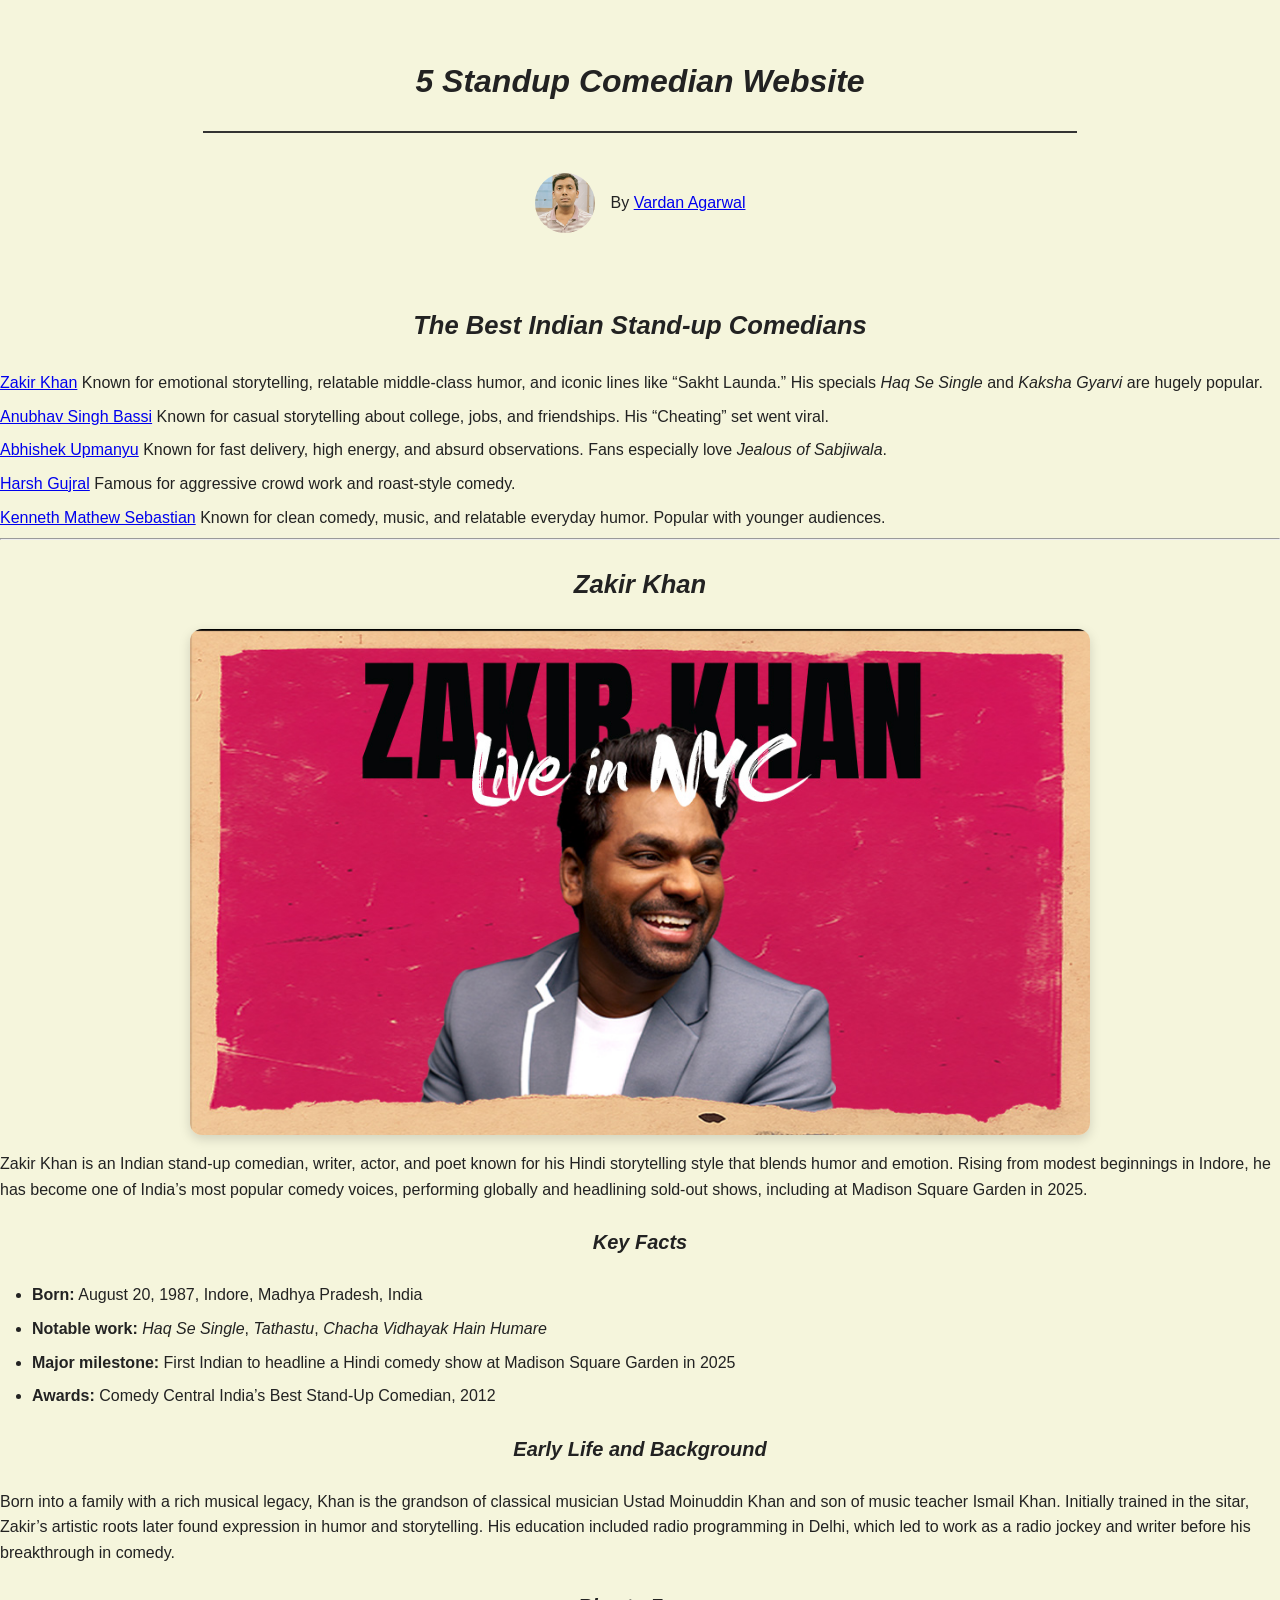
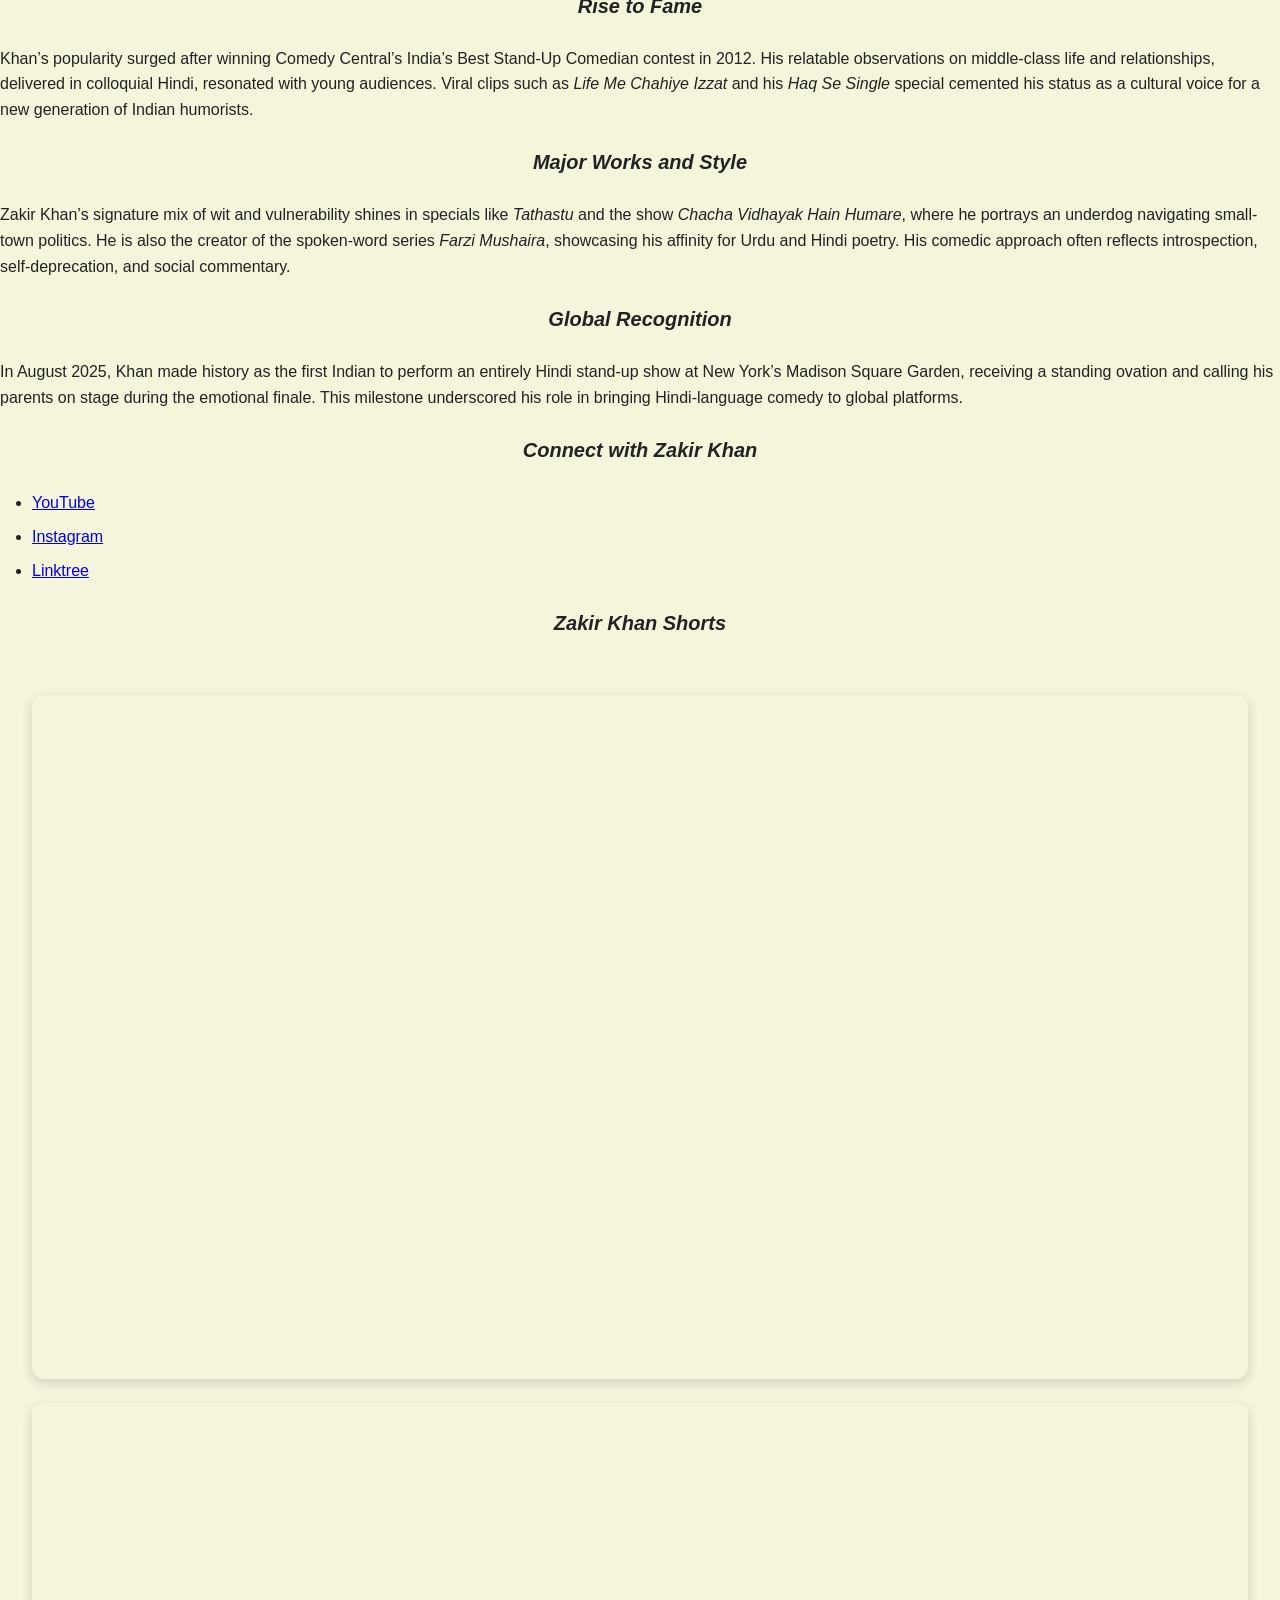
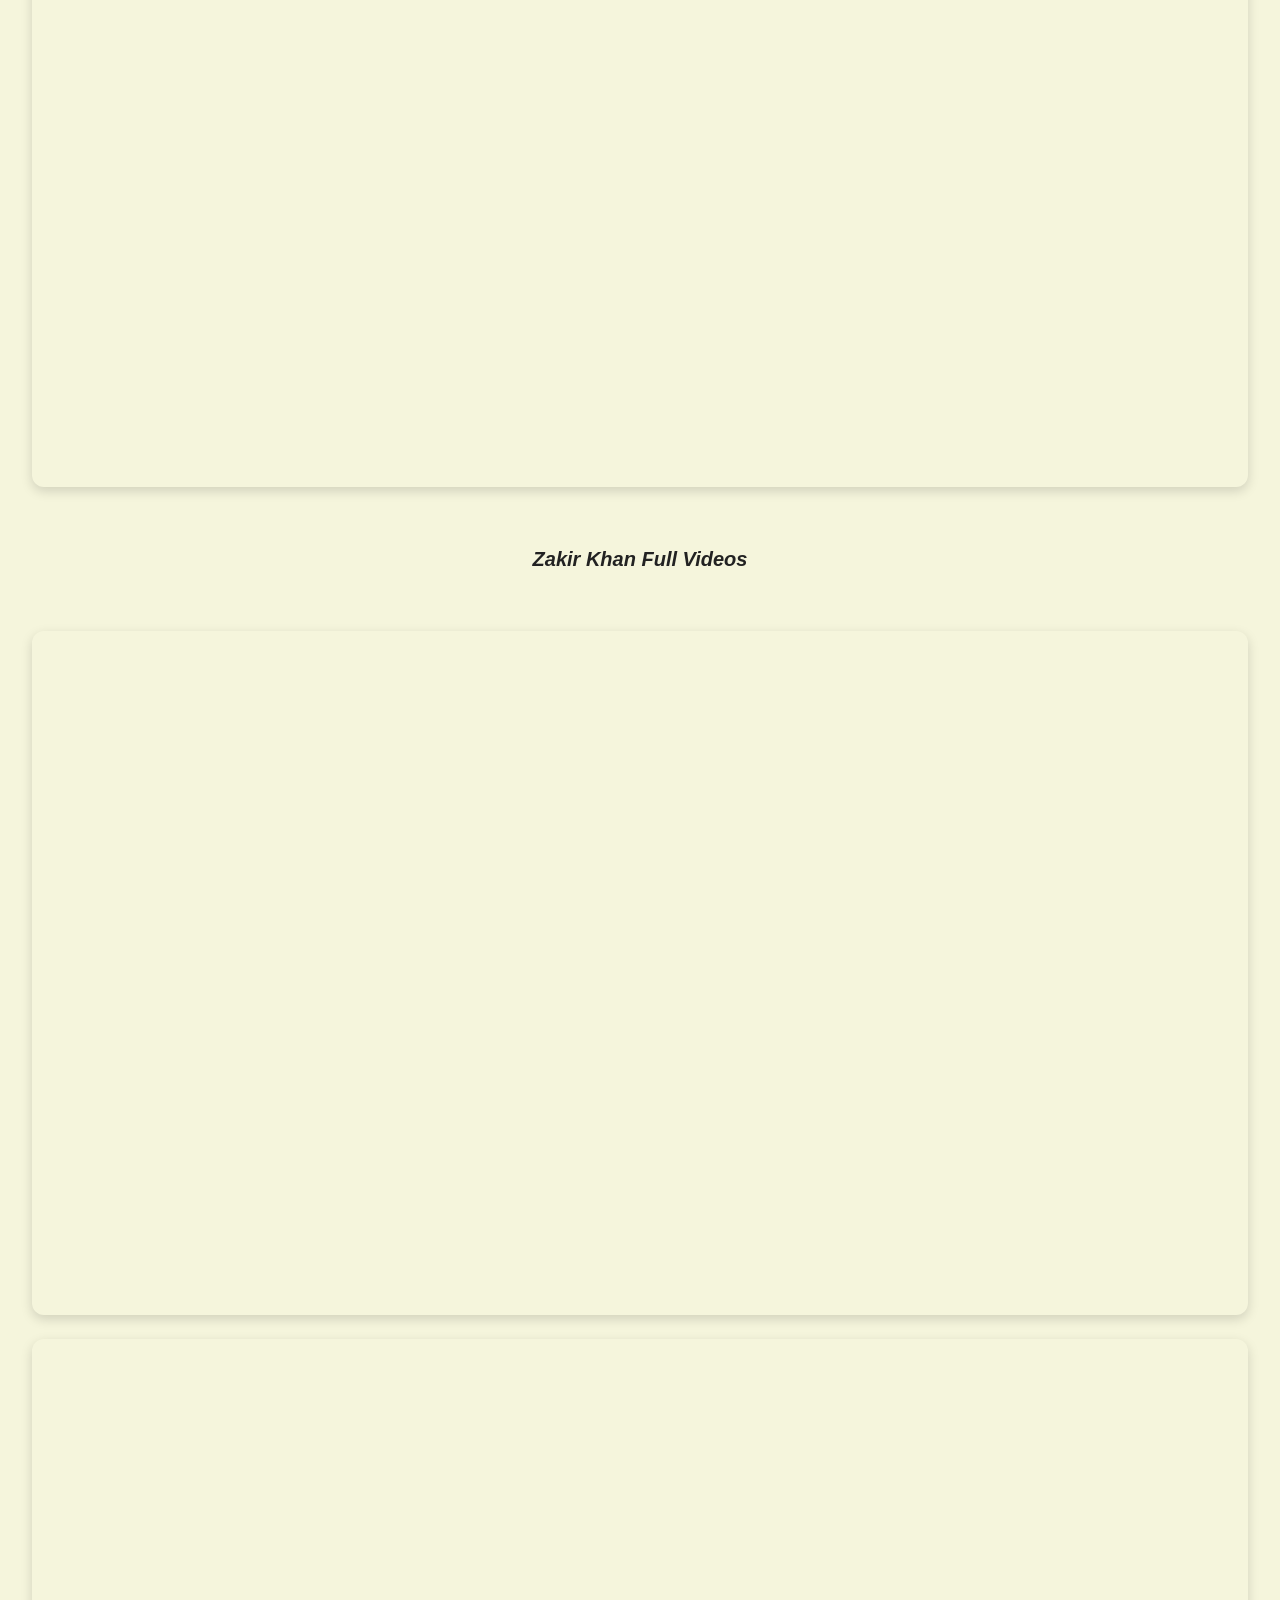
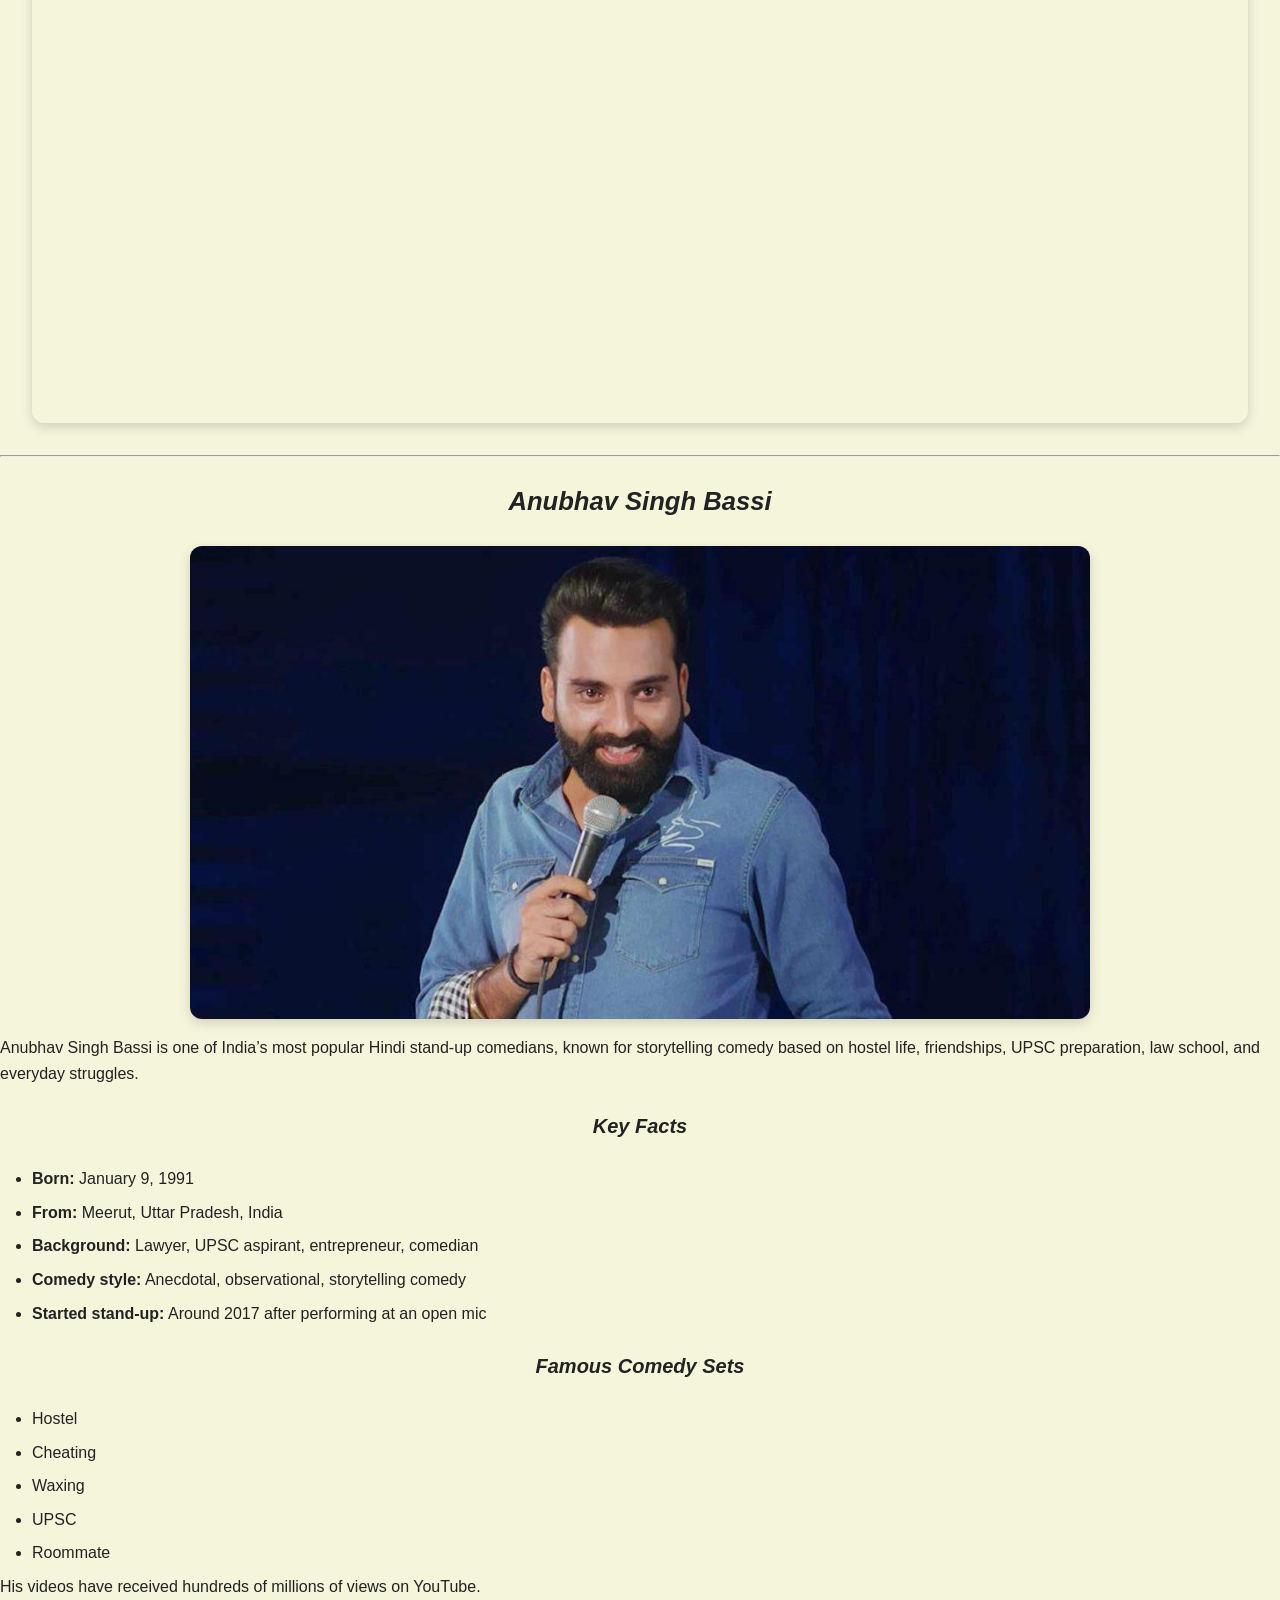
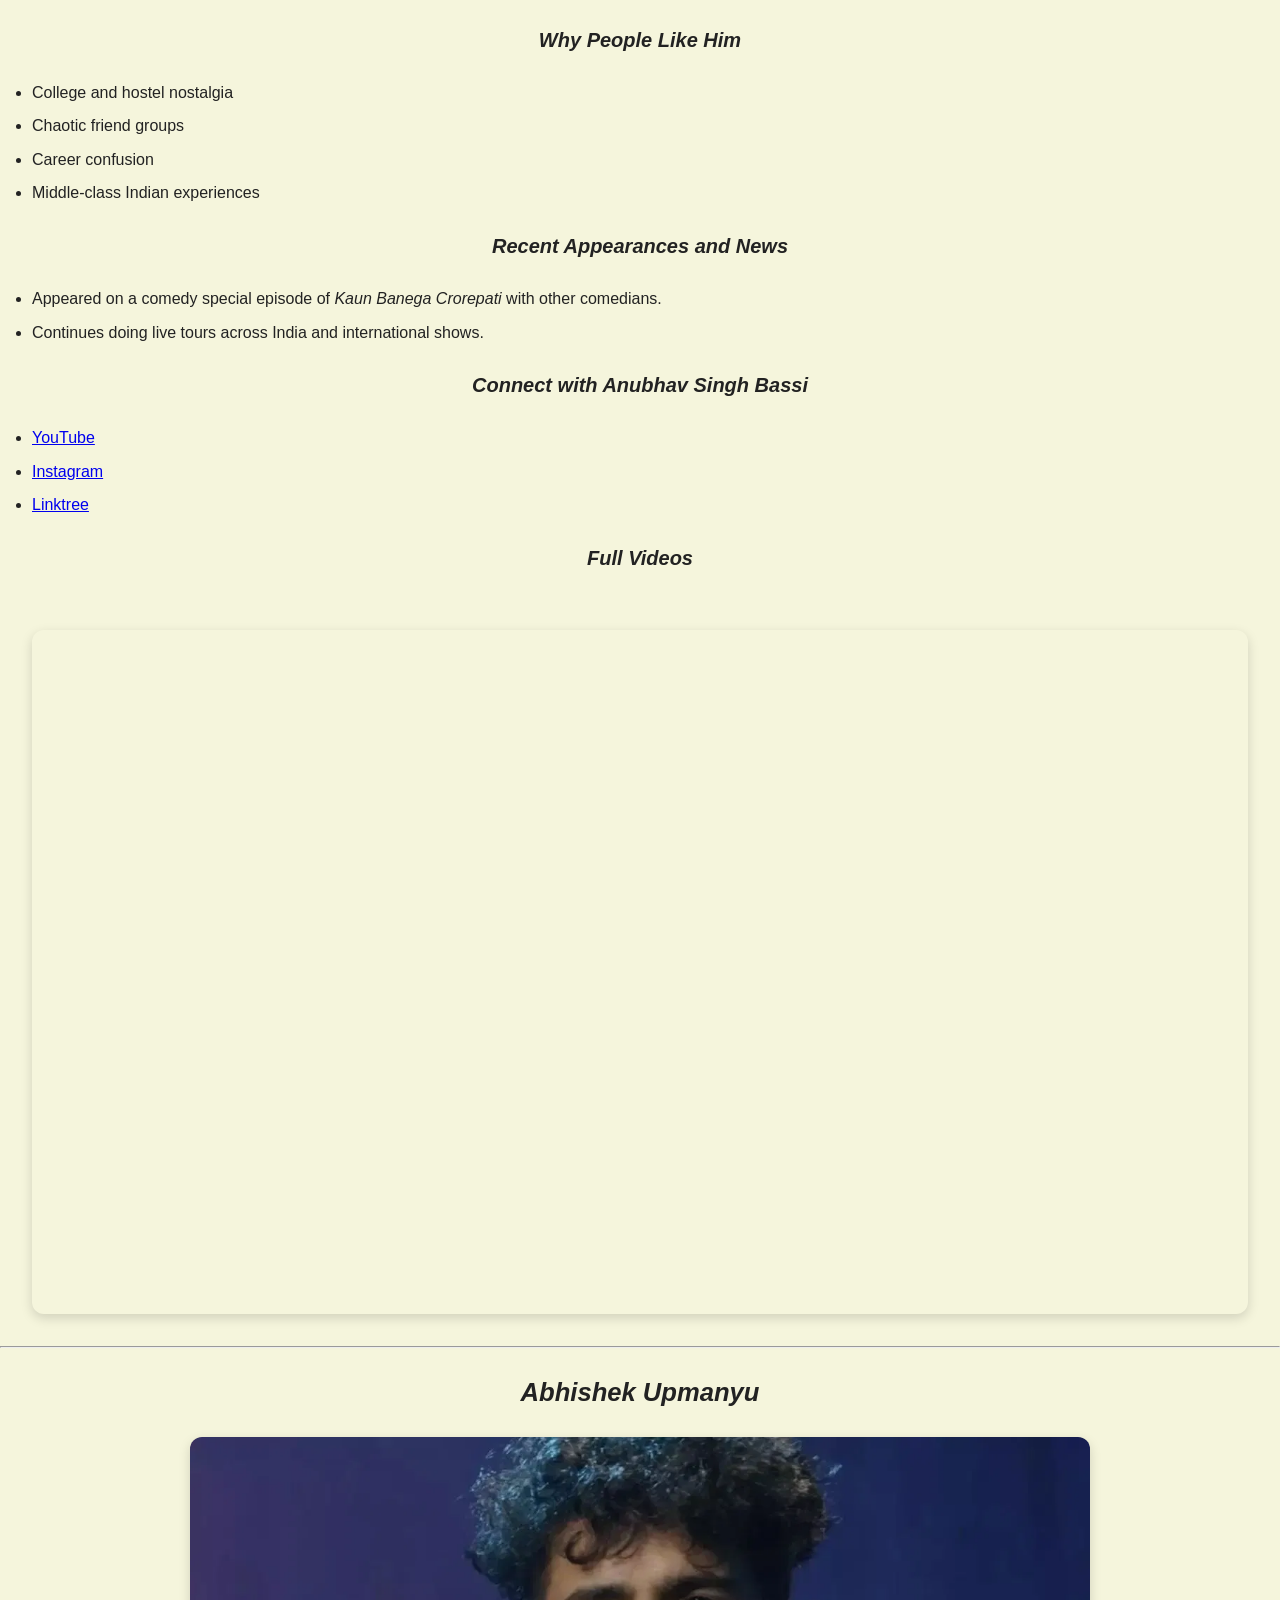
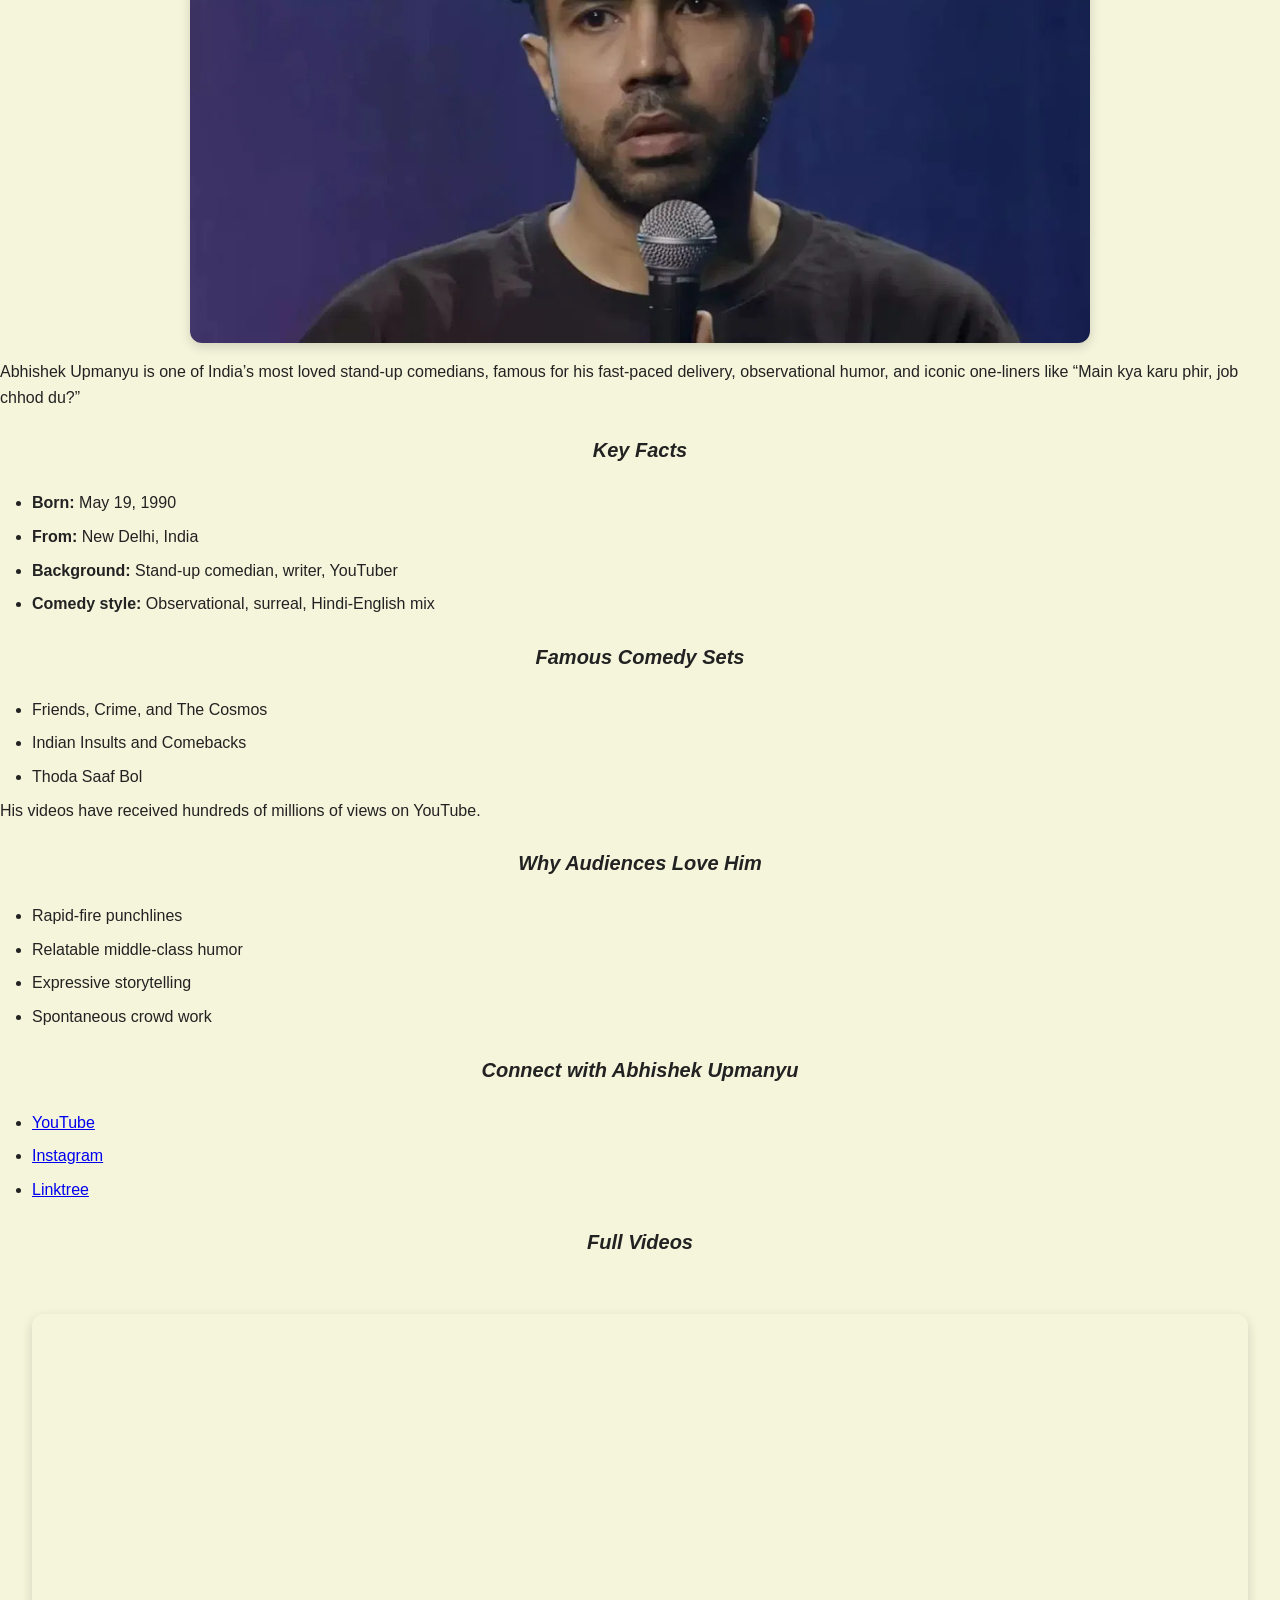
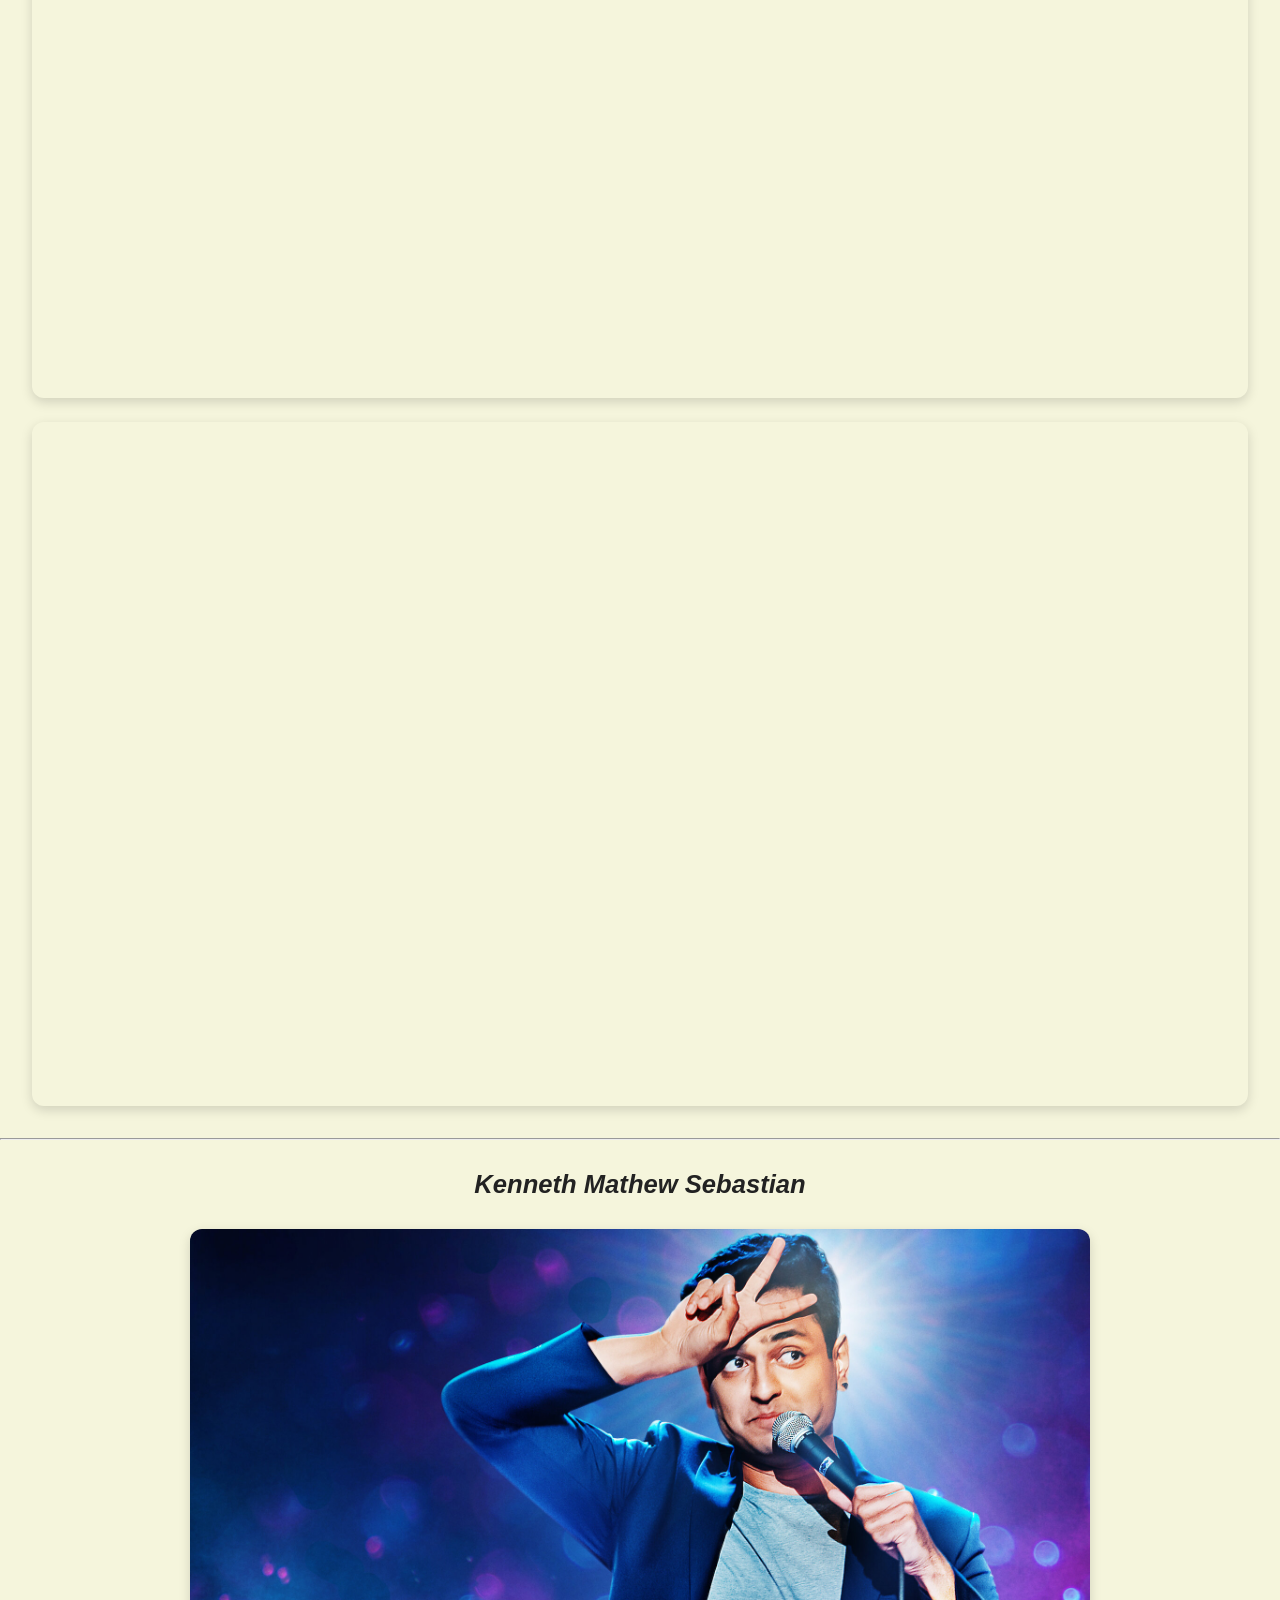
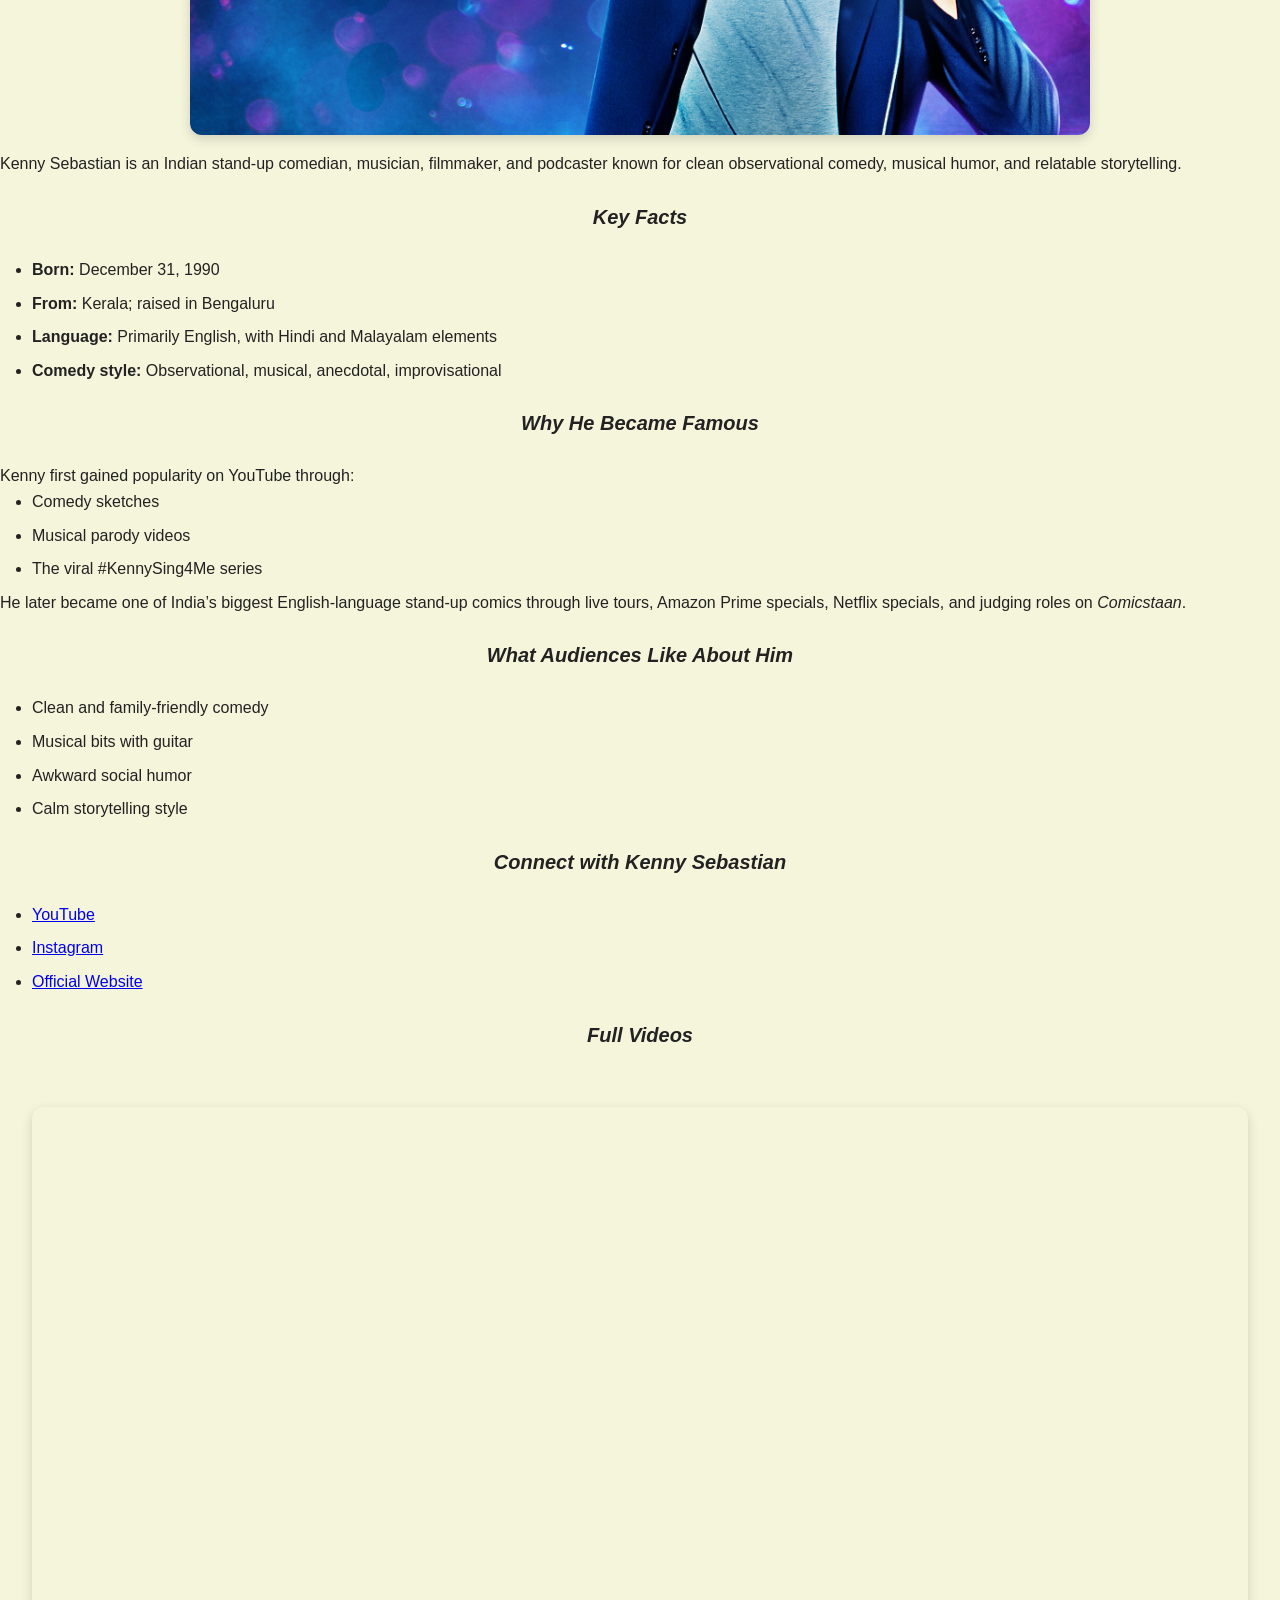
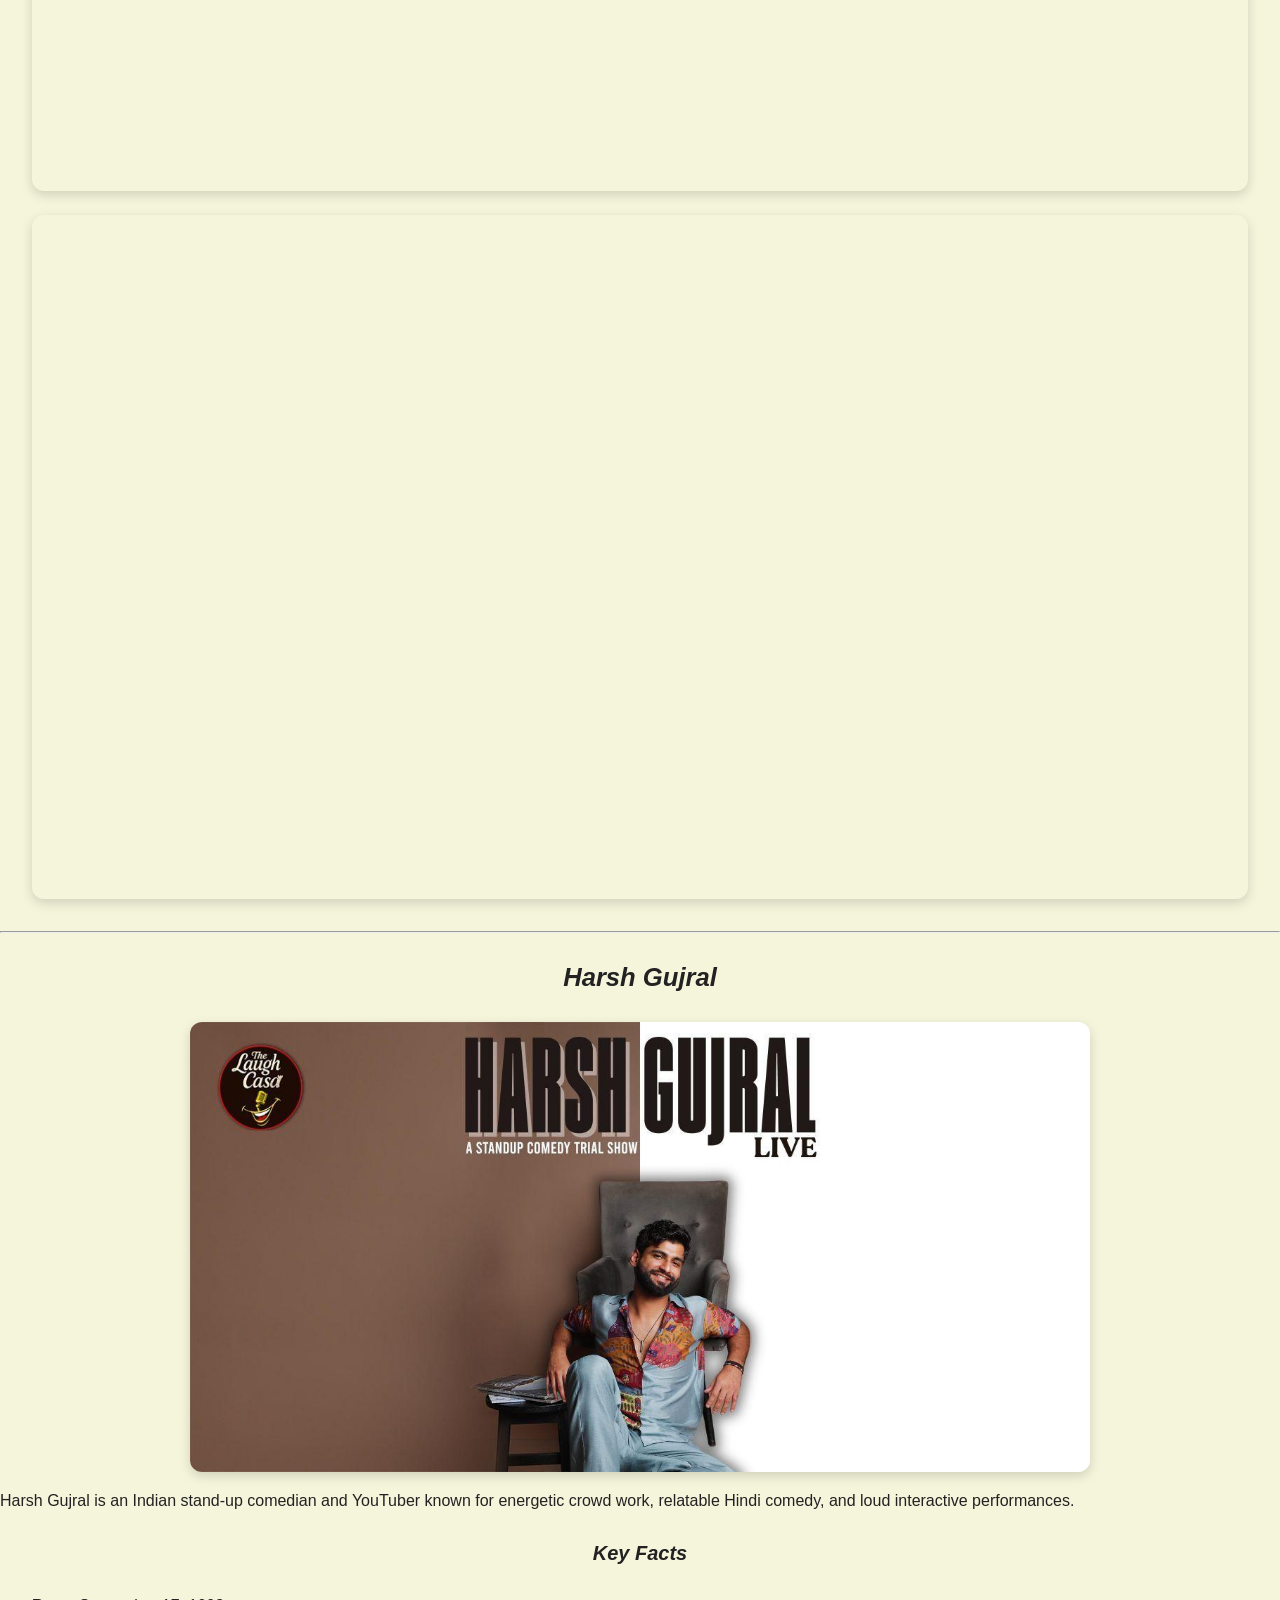
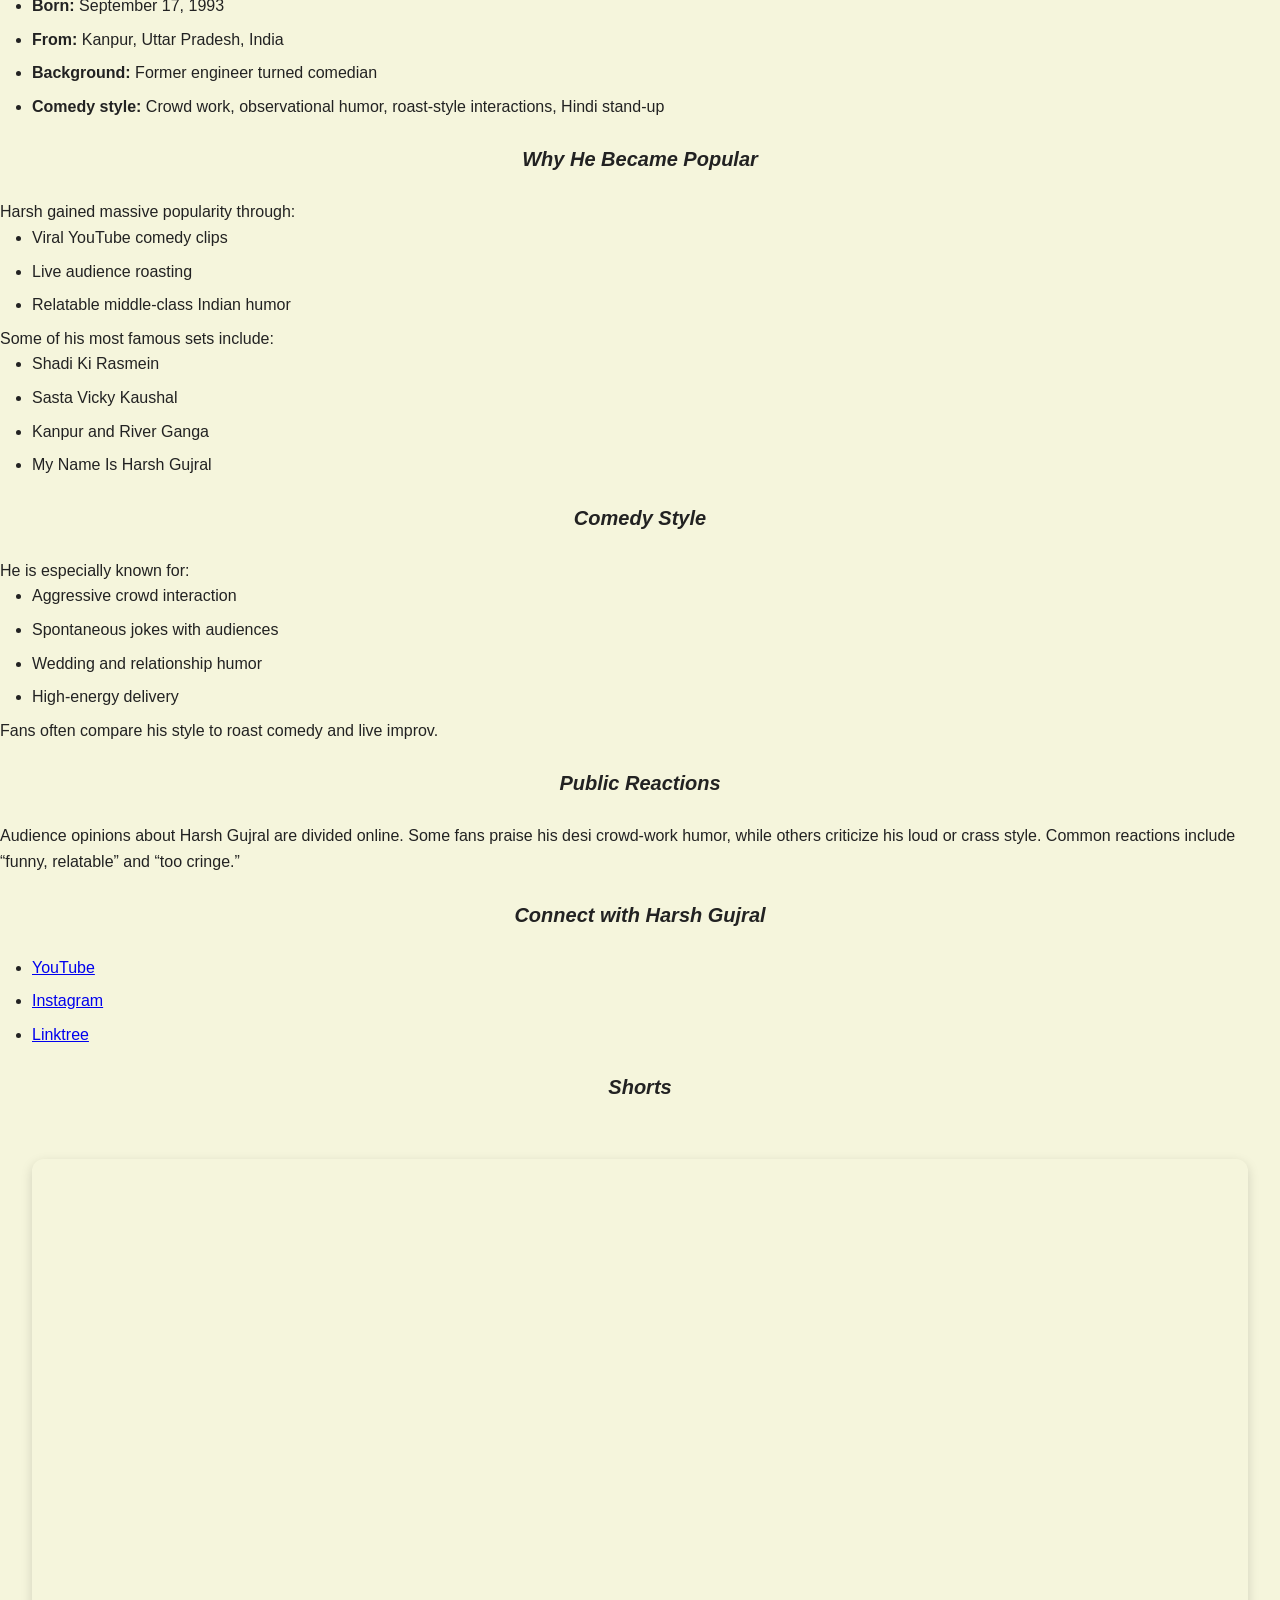
<file: index.html>
<!DOCTYPE html>
<html lang="en">
<head>
    <meta charset="UTF-8">
    <meta name="viewport" content="width=device-width, initial-scale=1.0">
    <title>Vardan - 5 Standup Comedians</title>
    <link rel="stylesheet" href="./css/index1.css">
</head>
<body>

    <header>
        <h1>5 Standup Comedian Website</h1>
        <hr>

        <div class="mid">
            <img src="./assets/vardanpic.jpg" alt="VardanAgarwal" class="logoowner">

            <p>
                By
                <a href="https://www.linkedin.com/in/vardan-agarwal-9973553a2/" target="_blank" rel="noopener">
                    Vardan Agarwal
                </a>
            </p>
        </div>
    </header>

    <main>

        <section>
            <h2>The Best Indian Stand-up Comedians</h2>

            <ol>
                <li>
                    <a href="#zakhirkhan">Zakir Khan</a>
                    Known for emotional storytelling, relatable middle-class humor, and iconic lines like
                    “Sakht Launda.” His specials <em>Haq Se Single</em> and <em>Kaksha Gyarvi</em> are hugely popular.
                </li>

                <li>
                    <a href="#anubhavsinghbassi">Anubhav Singh Bassi</a>
                    Known for casual storytelling about college, jobs, and friendships. His “Cheating” set went viral.
                </li>

                <li>
                    <a href="#abhishekupmanyu">Abhishek Upmanyu</a>
                    Known for fast delivery, high energy, and absurd observations. Fans especially love
                    <em>Jealous of Sabjiwala</em>.
                </li>

                <li>
                    <a href="#harshgujral">Harsh Gujral</a>
                    Famous for aggressive crowd work and roast-style comedy.
                </li>

                <li>
                    <a href="#kennethmathewsebastian">Kenneth Mathew Sebastian</a>
                    Known for clean comedy, music, and relatable everyday humor. Popular with younger audiences.
                </li>
            </ol>
        </section>

        <hr>

        <!-- Zakir Khan -->
        <section id="zakhirkhan">
            <h2>Zakir Khan</h2>

            <img
                src="./assets/Zakhir.jpg"
                alt="Zakir Khan"
                class="itemsimg"
            >

            <p>
                Zakir Khan is an Indian stand-up comedian, writer, actor, and poet known for his Hindi storytelling
                style that blends humor and emotion. Rising from modest beginnings in Indore, he has become one of
                India’s most popular comedy voices, performing globally and headlining sold-out shows, including at
                Madison Square Garden in 2025.
            </p>

            <h3>Key Facts</h3>
            <ul>
                <li><strong>Born:</strong> August 20, 1987, Indore, Madhya Pradesh, India</li>
                <li><strong>Notable work:</strong> <em>Haq Se Single</em>, <em>Tathastu</em>, <em>Chacha Vidhayak Hain Humare</em></li>
                <li><strong>Major milestone:</strong> First Indian to headline a Hindi comedy show at Madison Square Garden in 2025</li>
                <li><strong>Awards:</strong> Comedy Central India’s Best Stand-Up Comedian, 2012</li>
            </ul>

            <h3>Early Life and Background</h3>
            <p>
                Born into a family with a rich musical legacy, Khan is the grandson of classical musician Ustad
                Moinuddin Khan and son of music teacher Ismail Khan. Initially trained in the sitar, Zakir’s artistic
                roots later found expression in humor and storytelling. His education included radio programming in
                Delhi, which led to work as a radio jockey and writer before his breakthrough in comedy.
            </p>

            <h3>Rise to Fame</h3>
            <p>
                Khan’s popularity surged after winning Comedy Central’s India’s Best Stand-Up Comedian contest in 2012.
                His relatable observations on middle-class life and relationships, delivered in colloquial Hindi,
                resonated with young audiences. Viral clips such as <em>Life Me Chahiye Izzat</em> and his
                <em>Haq Se Single</em> special cemented his status as a cultural voice for a new generation of Indian
                humorists.
            </p>

            <h3>Major Works and Style</h3>
            <p>
                Zakir Khan’s signature mix of wit and vulnerability shines in specials like <em>Tathastu</em> and the
                show <em>Chacha Vidhayak Hain Humare</em>, where he portrays an underdog navigating small-town politics.
                He is also the creator of the spoken-word series <em>Farzi Mushaira</em>, showcasing his affinity for
                Urdu and Hindi poetry. His comedic approach often reflects introspection, self-deprecation, and social
                commentary.
            </p>

            <h3>Global Recognition</h3>
            <p>
                In August 2025, Khan made history as the first Indian to perform an entirely Hindi stand-up show at
                New York’s Madison Square Garden, receiving a standing ovation and calling his parents on stage during
                the emotional finale. This milestone underscored his role in bringing Hindi-language comedy to global
                platforms.
            </p>

            <h3>Connect with Zakir Khan</h3>
            <ul>
                <li><a href="https://youtube.com/@zakirkhan" target="_blank" rel="noopener">YouTube</a></li>
                <li><a href="https://www.instagram.com/zakirkhan_208/" target="_blank" rel="noopener">Instagram</a></li>
                <li><a href="https://linktr.ee/zakirkhanlive" target="_blank" rel="noopener">Linktree</a></li>
            </ul>

            <h3>Zakir Khan Shorts</h3>
            <div class="video-shorts-box">
                <iframe
                    src="https://www.youtube.com/embed/McKSgBepFyI"
                    title="Salary negotiations gone right ft. Zakir Khan"
                    allow="accelerometer; autoplay; clipboard-write; encrypted-media; gyroscope; picture-in-picture; web-share"
                    referrerpolicy="strict-origin-when-cross-origin"
                    allowfullscreen>
                </iframe>

                <iframe
                    src="https://www.youtube.com/embed/ZQZMJ7Ci2HM"
                    title="Zakir Khan Delulu Express 2025 Standup Comedy"
                    allow="accelerometer; autoplay; clipboard-write; encrypted-media; gyroscope; picture-in-picture; web-share"
                    referrerpolicy="strict-origin-when-cross-origin"
                    allowfullscreen>
                </iframe>
            </div>

            <h3>Zakir Khan Full Videos</h3>
            <div class="video-shorts-box">
                <iframe
                    src="https://www.youtube.com/embed/wy9IYJxne0E"
                    title="Zakir Khan full video"
                    allow="accelerometer; autoplay; clipboard-write; encrypted-media; gyroscope; picture-in-picture; web-share"
                    referrerpolicy="strict-origin-when-cross-origin"
                    allowfullscreen>
                </iframe>

                <iframe
                    src="https://www.youtube.com/embed/oROwuFMkNc0"
                    title="Zakir Khan full video"
                    allow="accelerometer; autoplay; clipboard-write; encrypted-media; gyroscope; picture-in-picture; web-share"
                    referrerpolicy="strict-origin-when-cross-origin"
                    allowfullscreen>
                </iframe>
            </div>
        </section>

        <hr>

        <!-- Anubhav Singh Bassi -->
        <section id="anubhavsinghbassi">
            <h2>Anubhav Singh Bassi</h2>
            
              <img src="./assets/Anubhav.jpg" alt="anubhavsinghbassi" class="itemsimg">
        

            <p>
                Anubhav Singh Bassi is one of India’s most popular Hindi stand-up comedians, known for storytelling
                comedy based on hostel life, friendships, UPSC preparation, law school, and everyday struggles.
            </p>

            <h3>Key Facts</h3>
            <ul>
                <li><strong>Born:</strong> January 9, 1991</li>
                <li><strong>From:</strong> Meerut, Uttar Pradesh, India</li>
                <li><strong>Background:</strong> Lawyer, UPSC aspirant, entrepreneur, comedian</li>
                <li><strong>Comedy style:</strong> Anecdotal, observational, storytelling comedy</li>
                <li><strong>Started stand-up:</strong> Around 2017 after performing at an open mic</li>
            </ul>

            <h3>Famous Comedy Sets</h3>
            <ul>
                <li>Hostel</li>
                <li>Cheating</li>
                <li>Waxing</li>
                <li>UPSC</li>
                <li>Roommate</li>
            </ul>

            <p>His videos have received hundreds of millions of views on YouTube.</p>

            <h3>Why People Like Him</h3>
            <ul>
                <li>College and hostel nostalgia</li>
                <li>Chaotic friend groups</li>
                <li>Career confusion</li>
                <li>Middle-class Indian experiences</li>
            </ul>

            <h3>Recent Appearances and News</h3>
            <ul>
                <li>Appeared on a comedy special episode of <em>Kaun Banega Crorepati</em> with other comedians.</li>
                <li>Continues doing live tours across India and international shows.</li>
            </ul>

            <h3>Connect with Anubhav Singh Bassi</h3>
            <ul>
                <li><a href="https://www.youtube.com/@AnubhavSinghBassi" target="_blank" rel="noopener">YouTube</a></li>
                <li><a href="https://www.instagram.com/be_a_bassi/" target="_blank" rel="noopener">Instagram</a></li>
                <li><a href="https://linktr.ee/anubhavsinghbassi" target="_blank" rel="noopener">Linktree</a></li>
            </ul>

            <h3>Full Videos</h3>
            <div class="video-shorts-box">
                <iframe
                    src="https://www.youtube.com/embed/mbOO0Z6ryO0"
                    title="Anubhav Singh Bassi full video"
                    allow="accelerometer; autoplay; clipboard-write; encrypted-media; gyroscope; picture-in-picture; web-share"
                    referrerpolicy="strict-origin-when-cross-origin"
                    allowfullscreen>
                </iframe>
            </div>
        </section>

        <hr>

        <!-- Abhishek Upmanyu -->
        <section id="abhishekupmanyu">
            <h2>Abhishek Upmanyu</h2>

            <img
                src="./assets\Abhishek-Upmanyu.webp"
                alt="Abhishek Upmanyu"
                class="itemsimg"
            >

            <p>
                Abhishek Upmanyu is one of India’s most loved stand-up comedians, famous for his fast-paced delivery,
                observational humor, and iconic one-liners like “Main kya karu phir, job chhod du?”
            </p>

            <h3>Key Facts</h3>
            <ul>
                <li><strong>Born:</strong> May 19, 1990</li>
                <li><strong>From:</strong> New Delhi, India</li>
                <li><strong>Background:</strong> Stand-up comedian, writer, YouTuber</li>
                <li><strong>Comedy style:</strong> Observational, surreal, Hindi-English mix</li>
            </ul>

            <h3>Famous Comedy Sets</h3>
            <ul>
                <li>Friends, Crime, and The Cosmos</li>
                <li>Indian Insults and Comebacks</li>
                <li>Thoda Saaf Bol</li>
            </ul>

            <p>His videos have received hundreds of millions of views on YouTube.</p>

            <h3>Why Audiences Love Him</h3>
            <ul>
                <li>Rapid-fire punchlines</li>
                <li>Relatable middle-class humor</li>
                <li>Expressive storytelling</li>
                <li>Spontaneous crowd work</li>
            </ul>

            <h3>Connect with Abhishek Upmanyu</h3>
            <ul>
                <li><a href="https://www.youtube.com/@aupmanyu" target="_blank" rel="noopener">YouTube</a></li>
                <li><a href="https://www.instagram.com/aupmanyu/" target="_blank" rel="noopener">Instagram</a></li>
                <li><a href="https://linktr.ee/aupmanyu" target="_blank" rel="noopener">Linktree</a></li>
            </ul>

            <h3>Full Videos</h3>
            <div class="video-shorts-box">
                <iframe
                    src="https://www.youtube.com/embed/t8HrZTLRCeU"
                    title="Abhishek Upmanyu full video"
                    allow="accelerometer; autoplay; clipboard-write; encrypted-media; gyroscope; picture-in-picture; web-share"
                    referrerpolicy="strict-origin-when-cross-origin"
                    allowfullscreen>
                </iframe>

                <iframe
                    src="https://www.youtube.com/embed/c7QYEedjb_o"
                    title="Abhishek Upmanyu full video"
                    allow="accelerometer; autoplay; clipboard-write; encrypted-media; gyroscope; picture-in-picture; web-share"
                    referrerpolicy="strict-origin-when-cross-origin"
                    allowfullscreen>
                </iframe>
            </div>
        </section>

        <hr>

        <!-- Kenneth Mathew Sebastian -->
        <section id="kennethmathewsebastian">
            <h2>Kenneth Mathew Sebastian</h2>

            <img
                src="./assets\khenne.jpg"
                alt="Kenneth Mathew Sebastian"
                class="itemsimg"
            >

            <p>
                Kenny Sebastian is an Indian stand-up comedian, musician, filmmaker, and podcaster known for clean
                observational comedy, musical humor, and relatable storytelling.
            </p>

            <h3>Key Facts</h3>
            <ul>
                <li><strong>Born:</strong> December 31, 1990</li>
                <li><strong>From:</strong> Kerala; raised in Bengaluru</li>
                <li><strong>Language:</strong> Primarily English, with Hindi and Malayalam elements</li>
                <li><strong>Comedy style:</strong> Observational, musical, anecdotal, improvisational</li>
            </ul>

            <h3>Why He Became Famous</h3>
            <p>Kenny first gained popularity on YouTube through:</p>
            <ul>
                <li>Comedy sketches</li>
                <li>Musical parody videos</li>
                <li>The viral #KennySing4Me series</li>
            </ul>

            <p>He later became one of India’s biggest English-language stand-up comics through live tours, Amazon Prime
            specials, Netflix specials, and judging roles on <em>Comicstaan</em>.</p>

            <h3>What Audiences Like About Him</h3>
            <ul>
                <li>Clean and family-friendly comedy</li>
                <li>Musical bits with guitar</li>
                <li>Awkward social humor</li>
                <li>Calm storytelling style</li>
            </ul>

            <h3>Connect with Kenny Sebastian</h3>
            <ul>
                <li><a href="https://www.youtube.com/@KennySebastian" target="_blank" rel="noopener">YouTube</a></li>
                <li><a href="https://www.instagram.com/kennethseb/" target="_blank" rel="noopener">Instagram</a></li>
                <li><a href="https://www.knowkenny.com/" target="_blank" rel="noopener">Official Website</a></li>
            </ul>

            <h3>Full Videos</h3>
            <div class="video-shorts-box">
                <iframe
                    src="https://www.youtube.com/embed/39gydFdqoD4"
                    title="Kenny Sebastian full video"
                    allow="accelerometer; autoplay; clipboard-write; encrypted-media; gyroscope; picture-in-picture; web-share"
                    referrerpolicy="strict-origin-when-cross-origin"
                    allowfullscreen>
                </iframe>

                <iframe
                    src="https://www.youtube.com/embed/-tWX0kgAp6I"
                    title="Kenny Sebastian full video"
                    allow="accelerometer; autoplay; clipboard-write; encrypted-media; gyroscope; picture-in-picture; web-share"
                    referrerpolicy="strict-origin-when-cross-origin"
                    allowfullscreen>
                </iframe>
            </div>
        </section>

        <hr>

        <!-- Harsh Gujral -->
        <section id="harshgujral">
            <h2>Harsh Gujral</h2>

            <img src="./assets\harsh.jpg" alt="Harsh_Gujral" class="itemsimg">

            <p>
                Harsh Gujral is an Indian stand-up comedian and YouTuber known for energetic crowd work, relatable
                Hindi comedy, and loud interactive performances.
            </p>

            <h3>Key Facts</h3>
            <ul>
                <li><strong>Born:</strong> September 17, 1993</li>
                <li><strong>From:</strong> Kanpur, Uttar Pradesh, India</li>
                <li><strong>Background:</strong> Former engineer turned comedian</li>
                <li><strong>Comedy style:</strong> Crowd work, observational humor, roast-style interactions, Hindi stand-up</li>
            </ul>

            <h3>Why He Became Popular</h3>
            <p>Harsh gained massive popularity through:</p>
            <ul>
                <li>Viral YouTube comedy clips</li>
                <li>Live audience roasting</li>
                <li>Relatable middle-class Indian humor</li>
            </ul>

            <p>Some of his most famous sets include:</p>
            <ul>
                <li>Shadi Ki Rasmein</li>
                <li>Sasta Vicky Kaushal</li>
                <li>Kanpur and River Ganga</li>
                <li>My Name Is Harsh Gujral</li>
            </ul>

            <h3>Comedy Style</h3>
            <p>He is especially known for:</p>
            <ul>
                <li>Aggressive crowd interaction</li>
                <li>Spontaneous jokes with audiences</li>
                <li>Wedding and relationship humor</li>
                <li>High-energy delivery</li>
            </ul>

            <p>Fans often compare his style to roast comedy and live improv.</p>

            <h3>Public Reactions</h3>
            <p>
                Audience opinions about Harsh Gujral are divided online. Some fans praise his desi crowd-work humor,
                while others criticize his loud or crass style. Common reactions include “funny, relatable” and
                “too cringe.”
            </p>

            <h3>Connect with Harsh Gujral</h3>
            <ul>
                <li><a href="https://www.youtube.com/@Harshgujral" target="_blank" rel="noopener">YouTube</a></li>
                <li><a href="https://www.instagram.com/realharshgujral/" target="_blank" rel="noopener">Instagram</a></li>
                <li><a href="https://linktr.ee/HarshGujral" target="_blank" rel="noopener">Linktree</a></li>
            </ul>

            <h3>Shorts</h3>
            <div class="video-shorts-box">
                <iframe
                    src="https://www.youtube.com/embed/LxbYaoa4YqY"
                    title="Mera Desh Badal raha hai Karvachauth rakh raha hai"
                    allow="accelerometer; autoplay; clipboard-write; encrypted-media; gyroscope; picture-in-picture; web-share"
                    referrerpolicy="strict-origin-when-cross-origin"
                    allowfullscreen>
                </iframe>

                <iframe
                    src="https://www.youtube.com/embed/VgK1o0-ef88"
                    title="I don’t forgive, I don’t forget"
                    allow="accelerometer; autoplay; clipboard-write; encrypted-media; gyroscope; picture-in-picture; web-share"
                    referrerpolicy="strict-origin-when-cross-origin"
                    allowfullscreen>
                </iframe>
            </div>

            <h3>Full Videos</h3>
            <div class="video-shorts-box">
                <iframe
                    src="https://www.youtube.com/embed/MwsHgn_jdIY"
                    title="Harsh Gujral full video"
                    allow="accelerometer; autoplay; clipboard-write; encrypted-media; gyroscope; picture-in-picture; web-share"
                    referrerpolicy="strict-origin-when-cross-origin"
                    allowfullscreen>
                </iframe>
            </div>
        </section>

    </main>

</body>
</html>
</file>
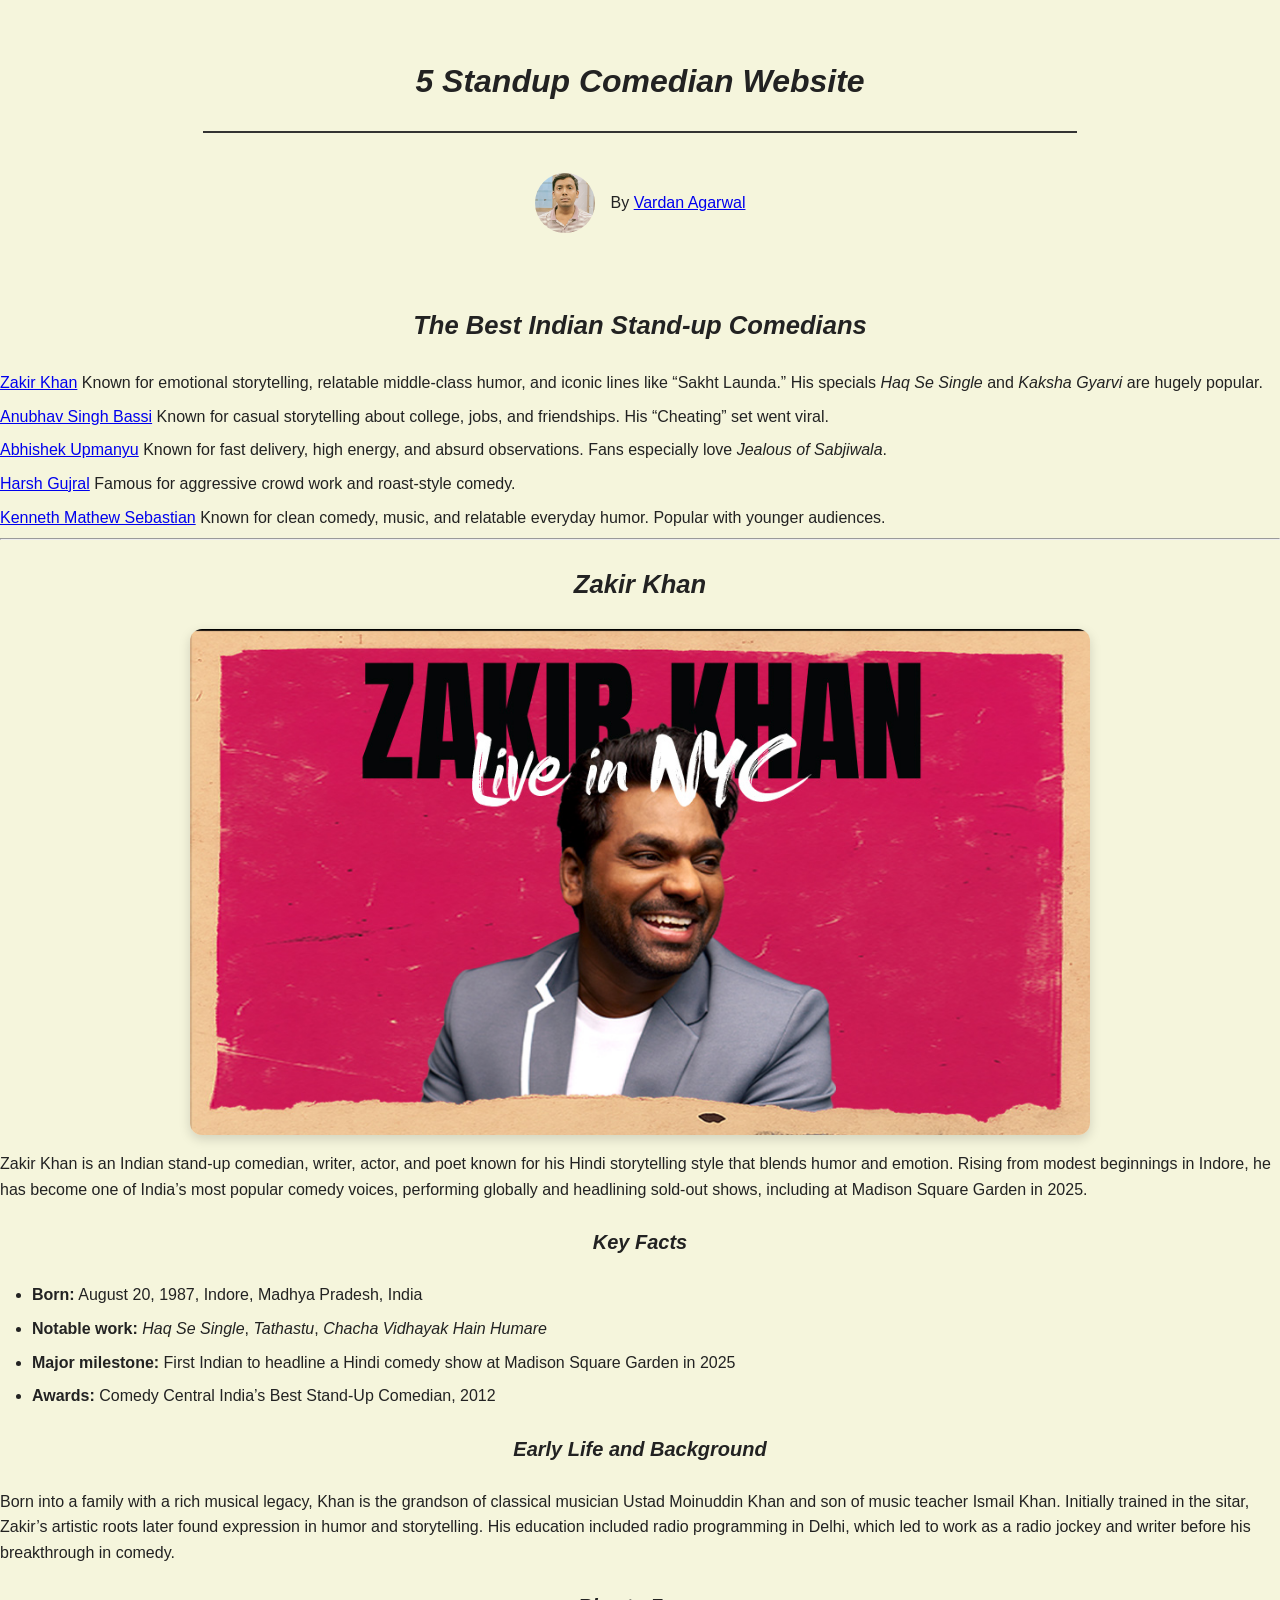
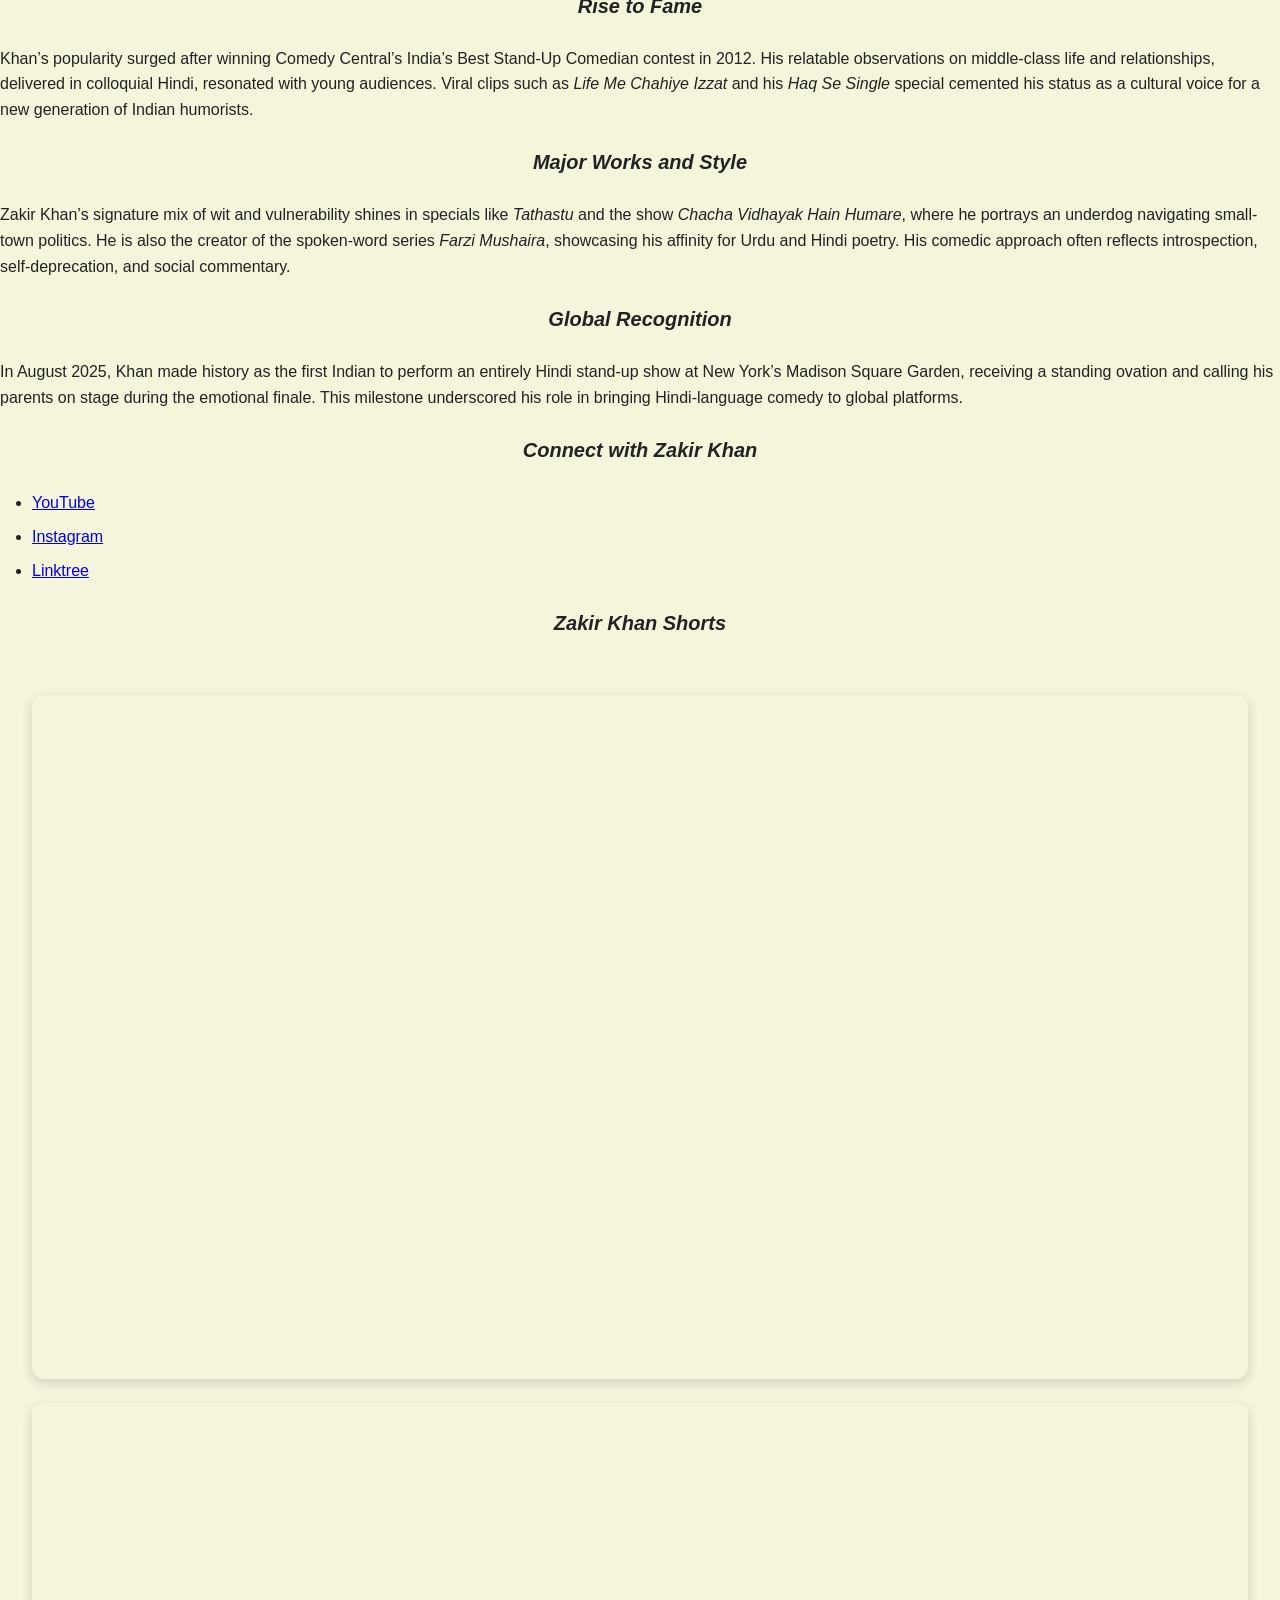
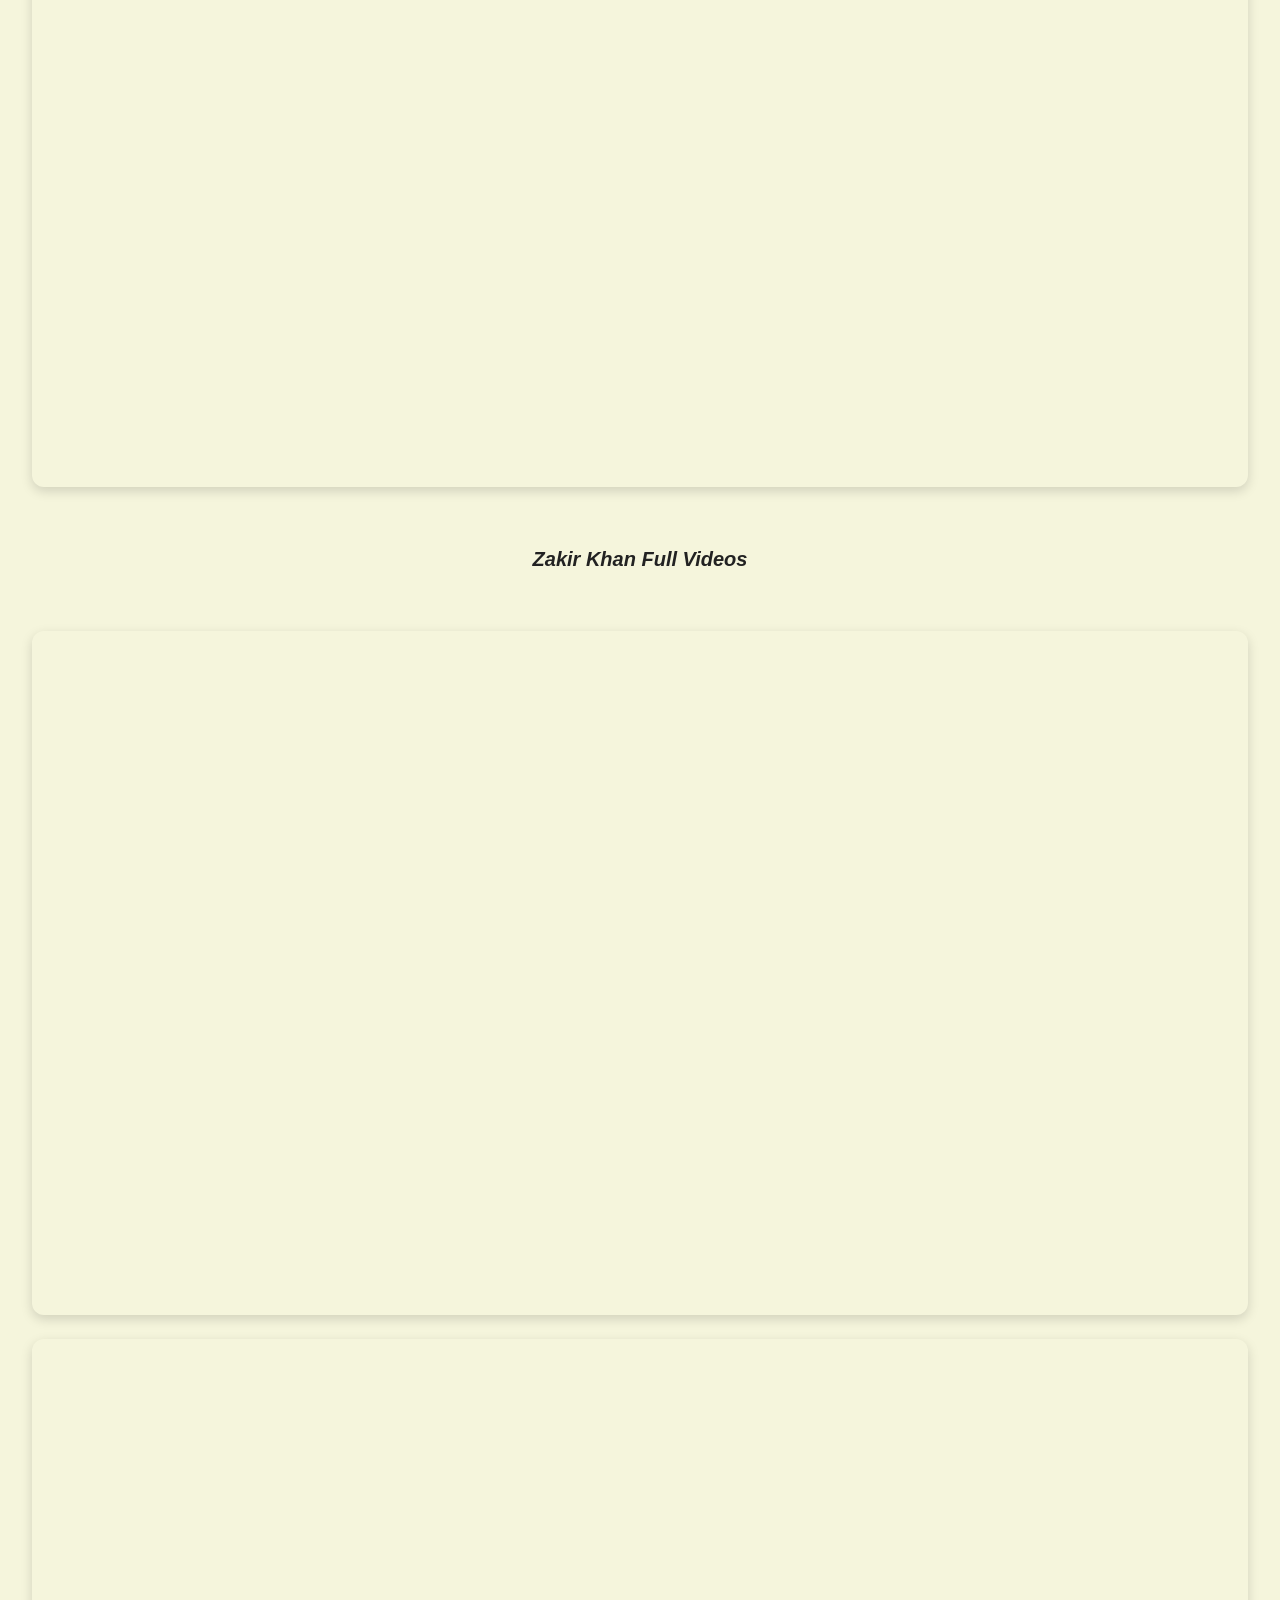
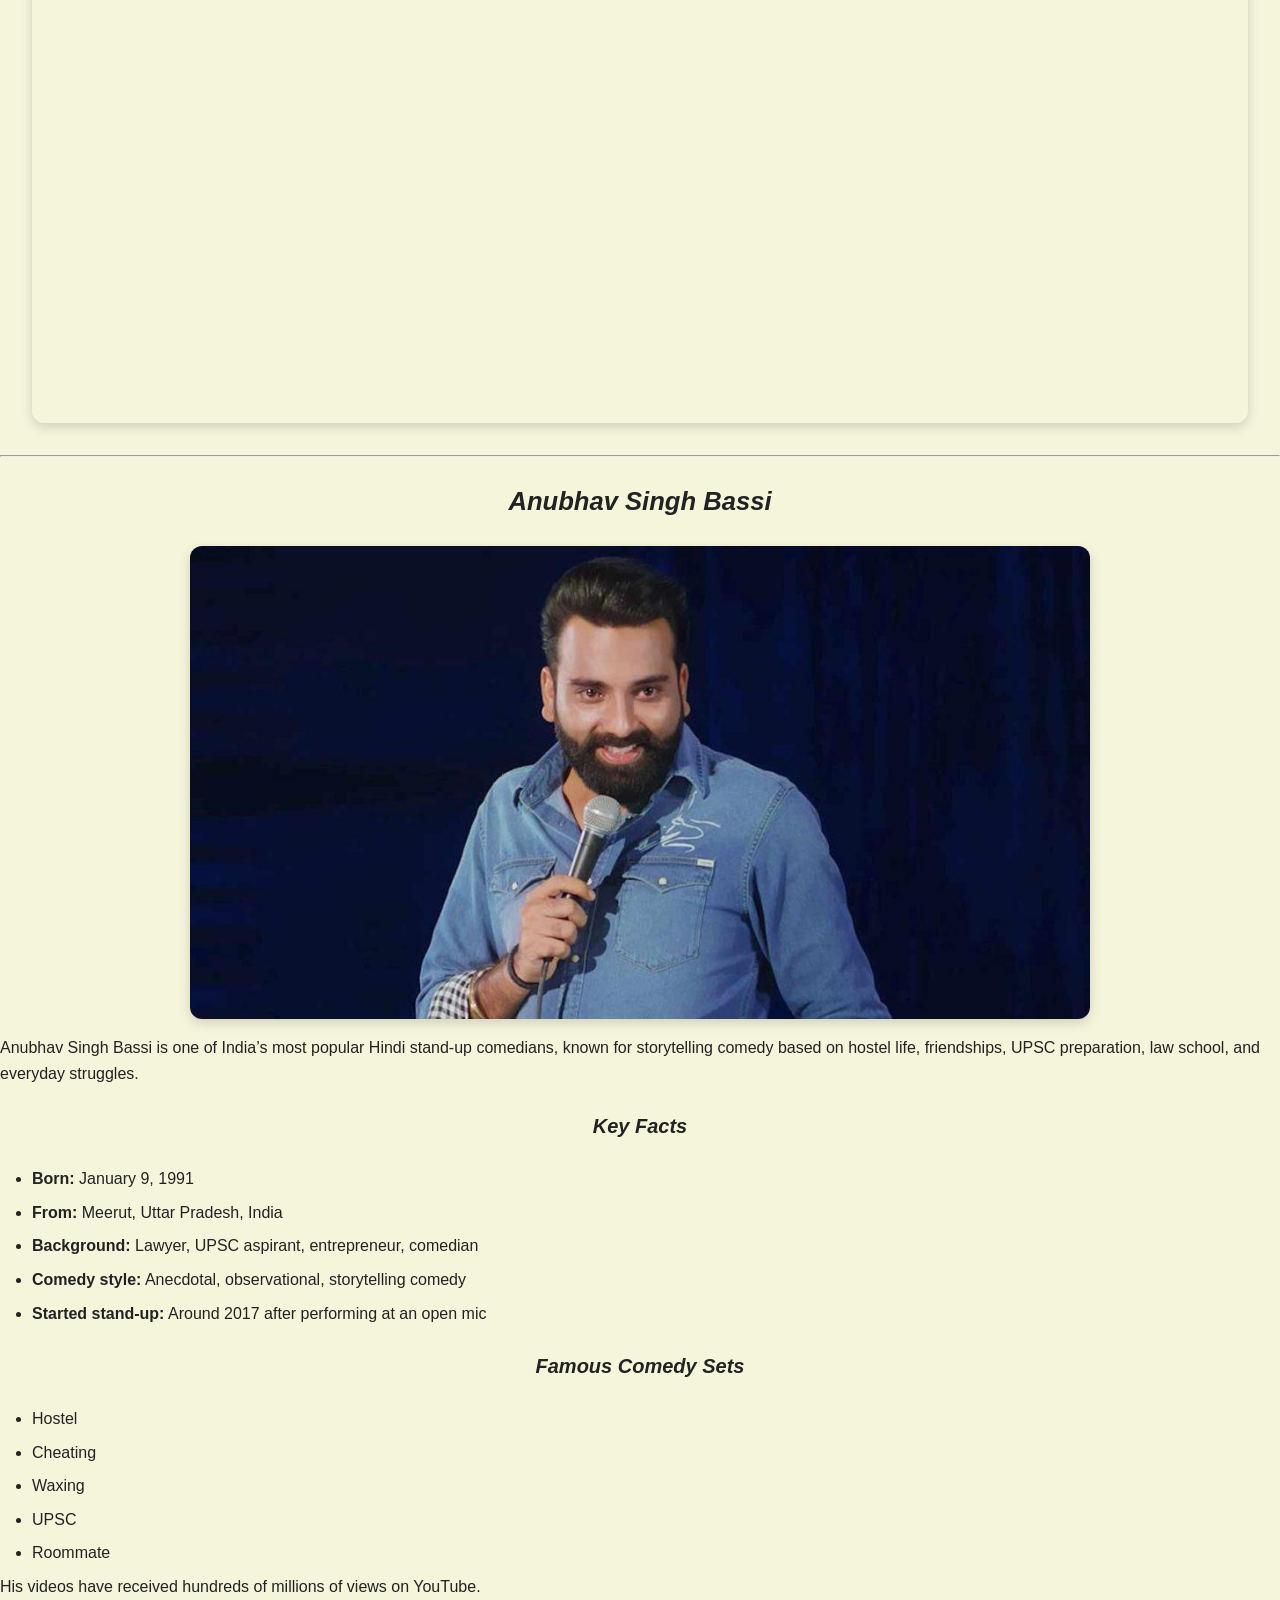
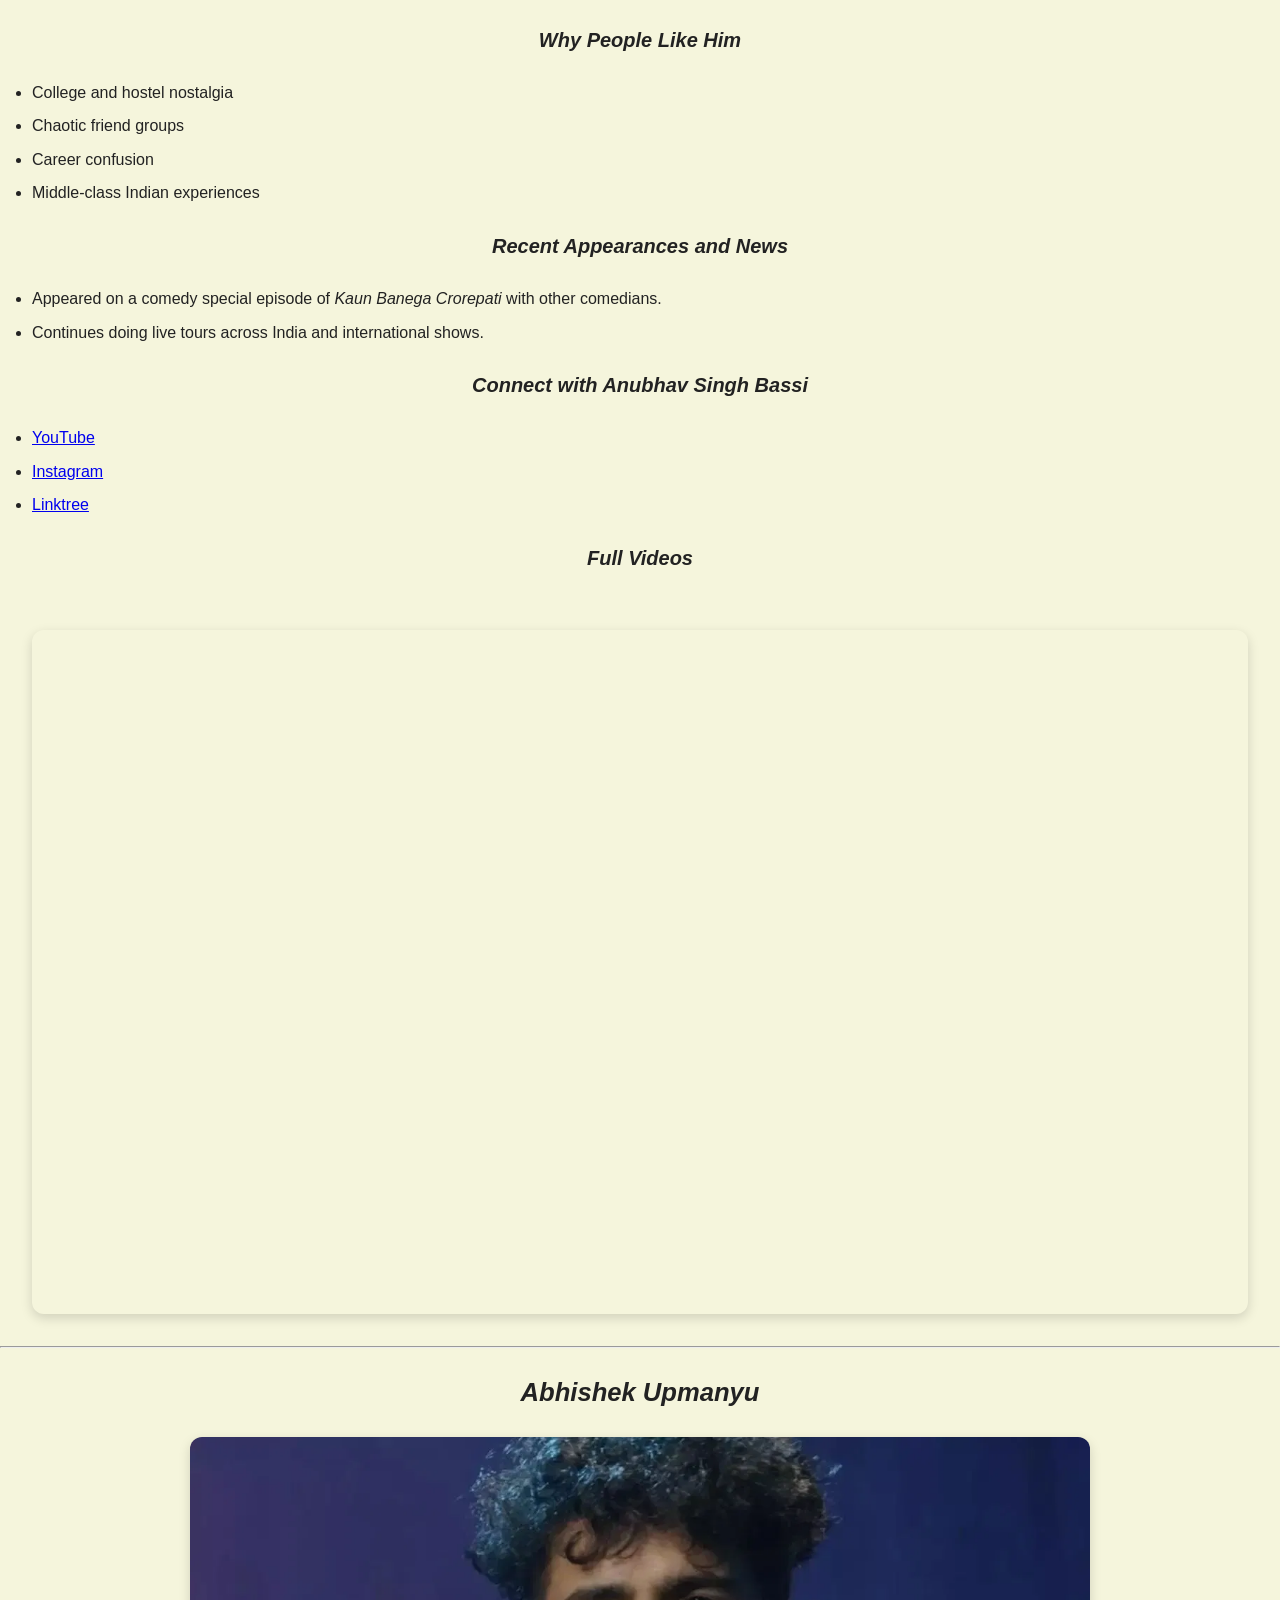
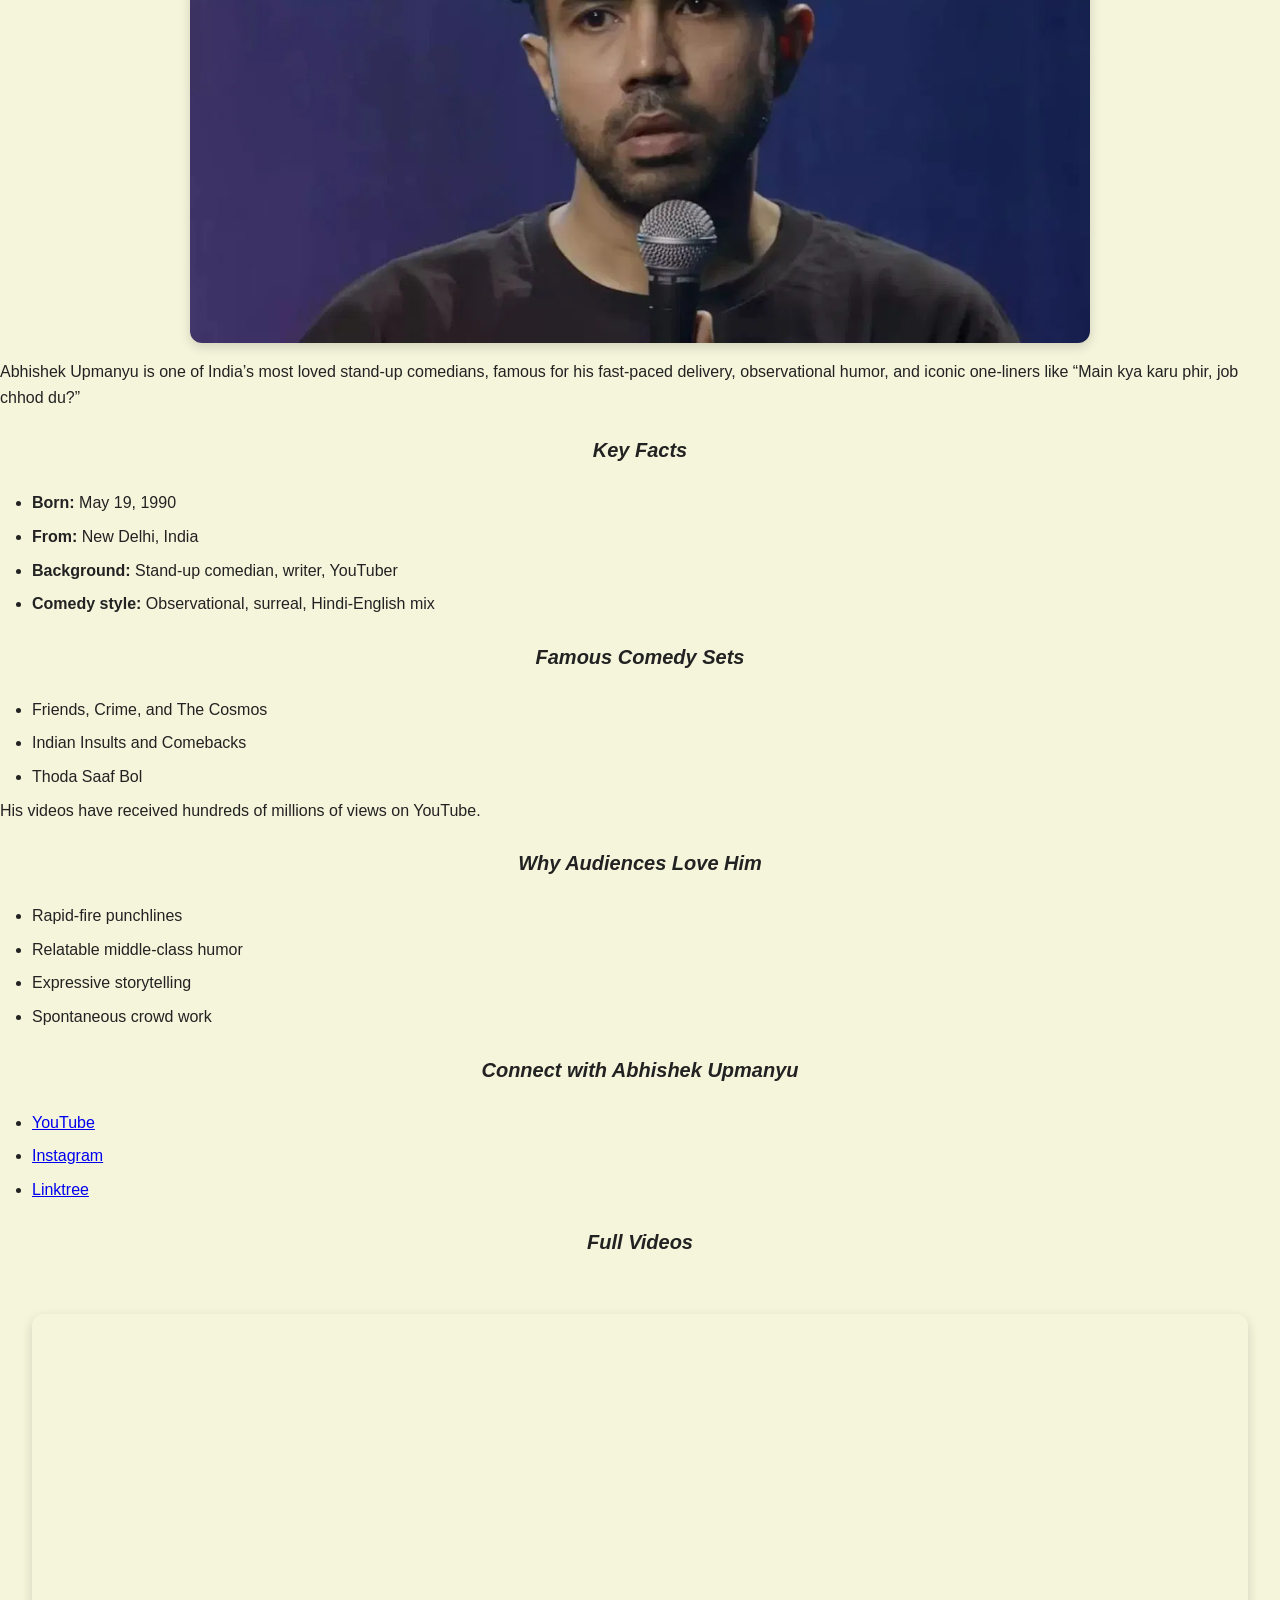
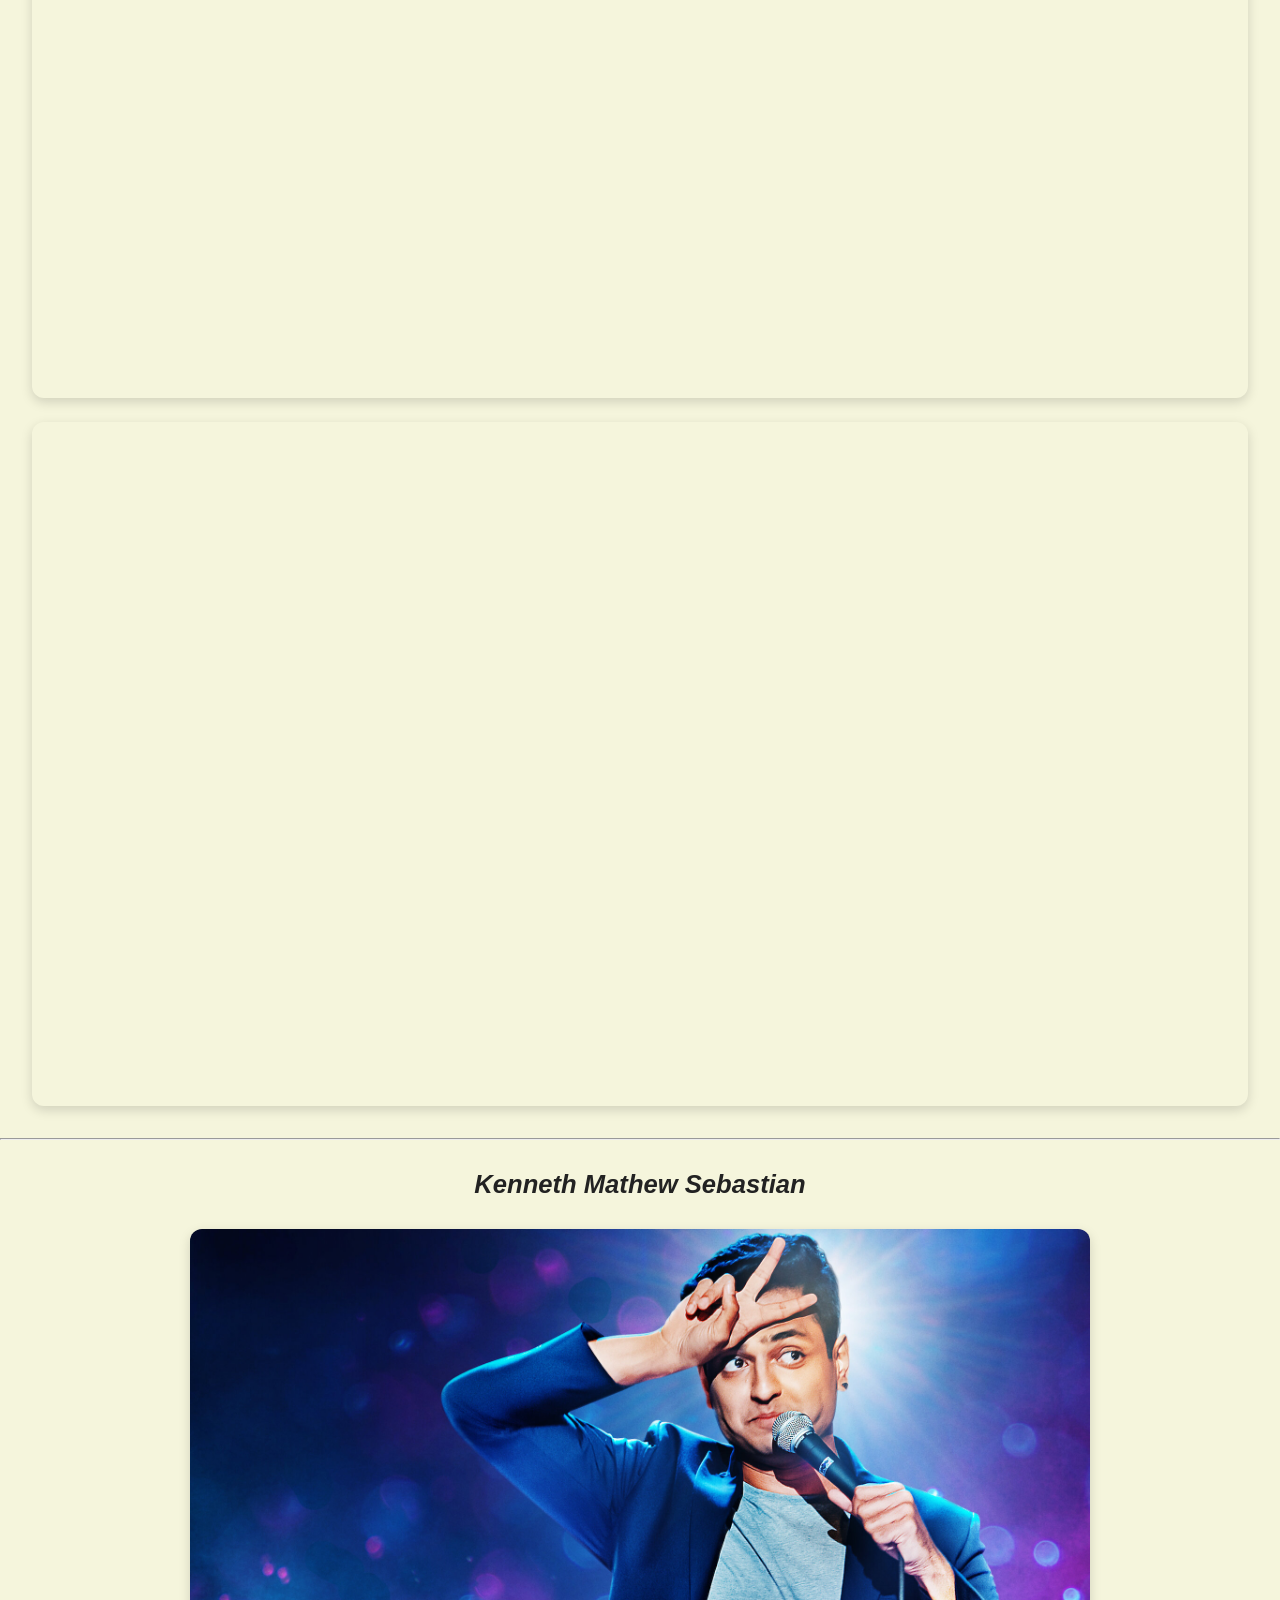
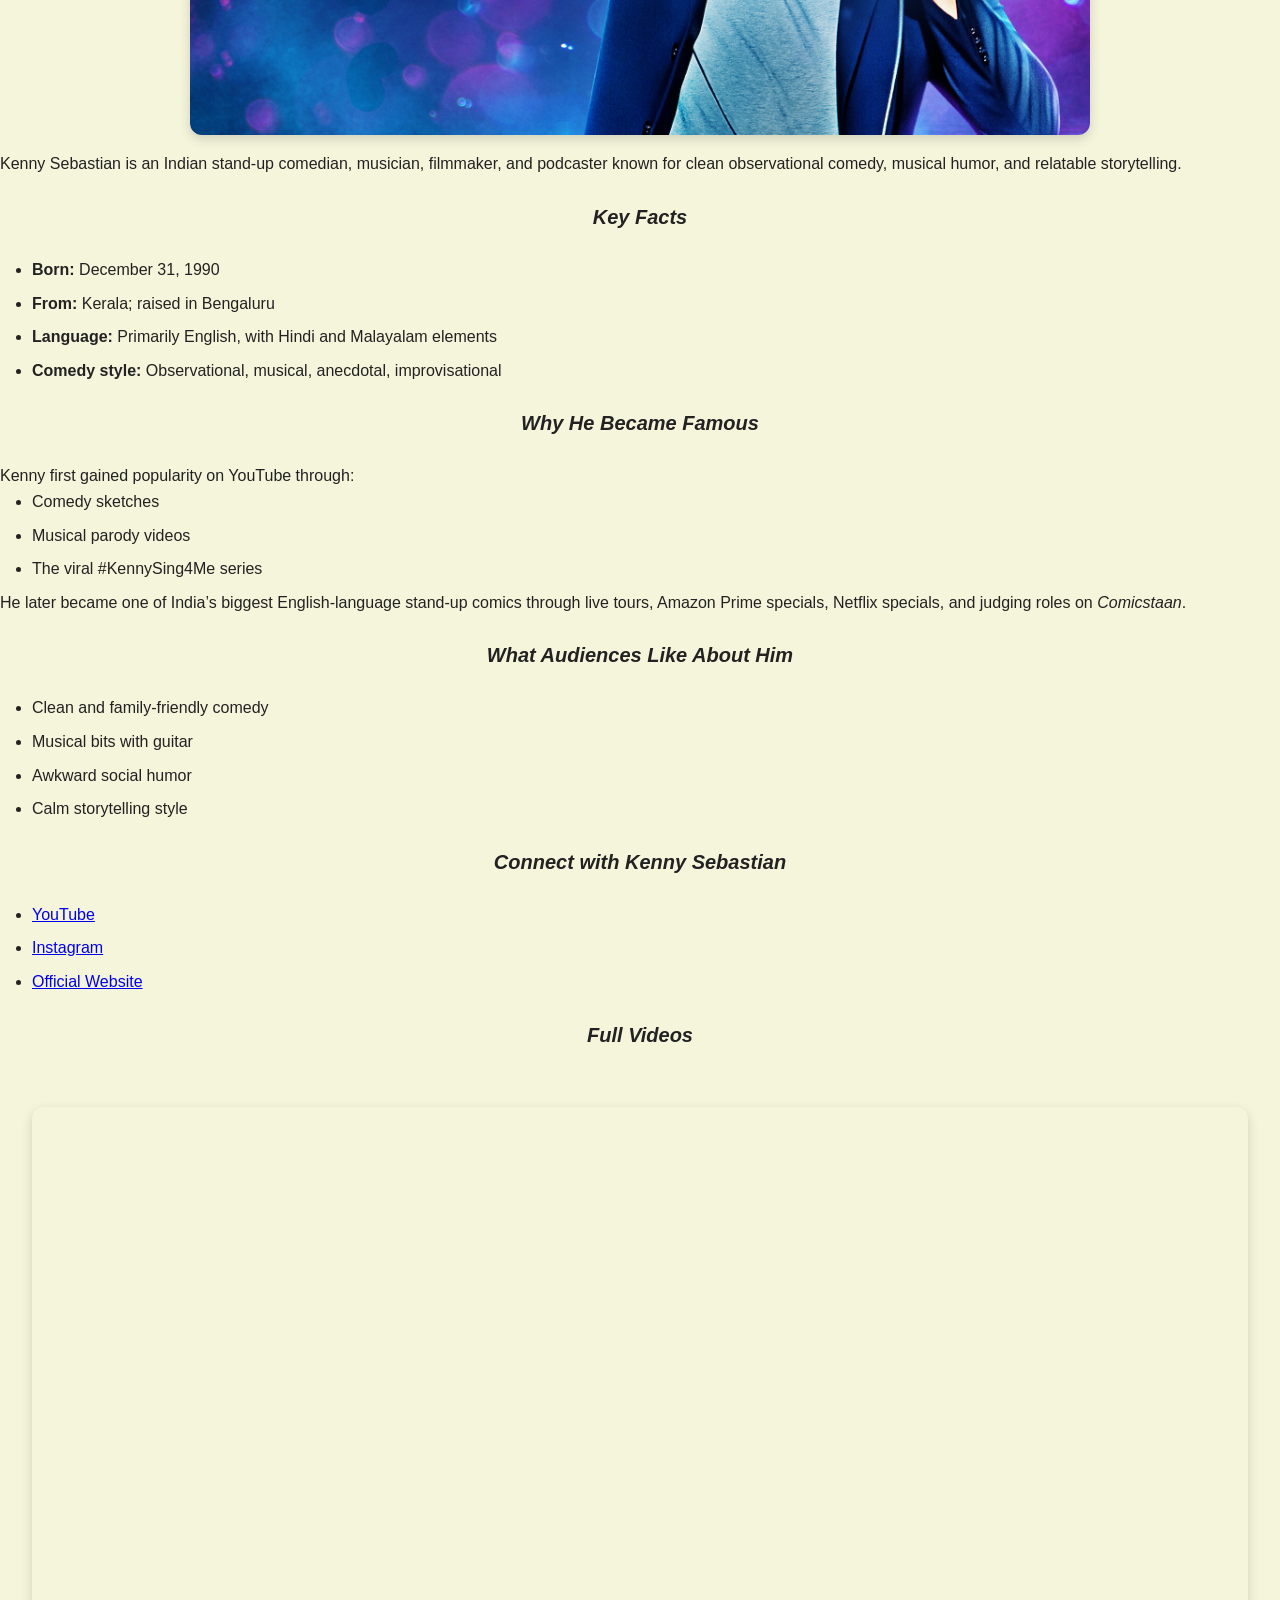
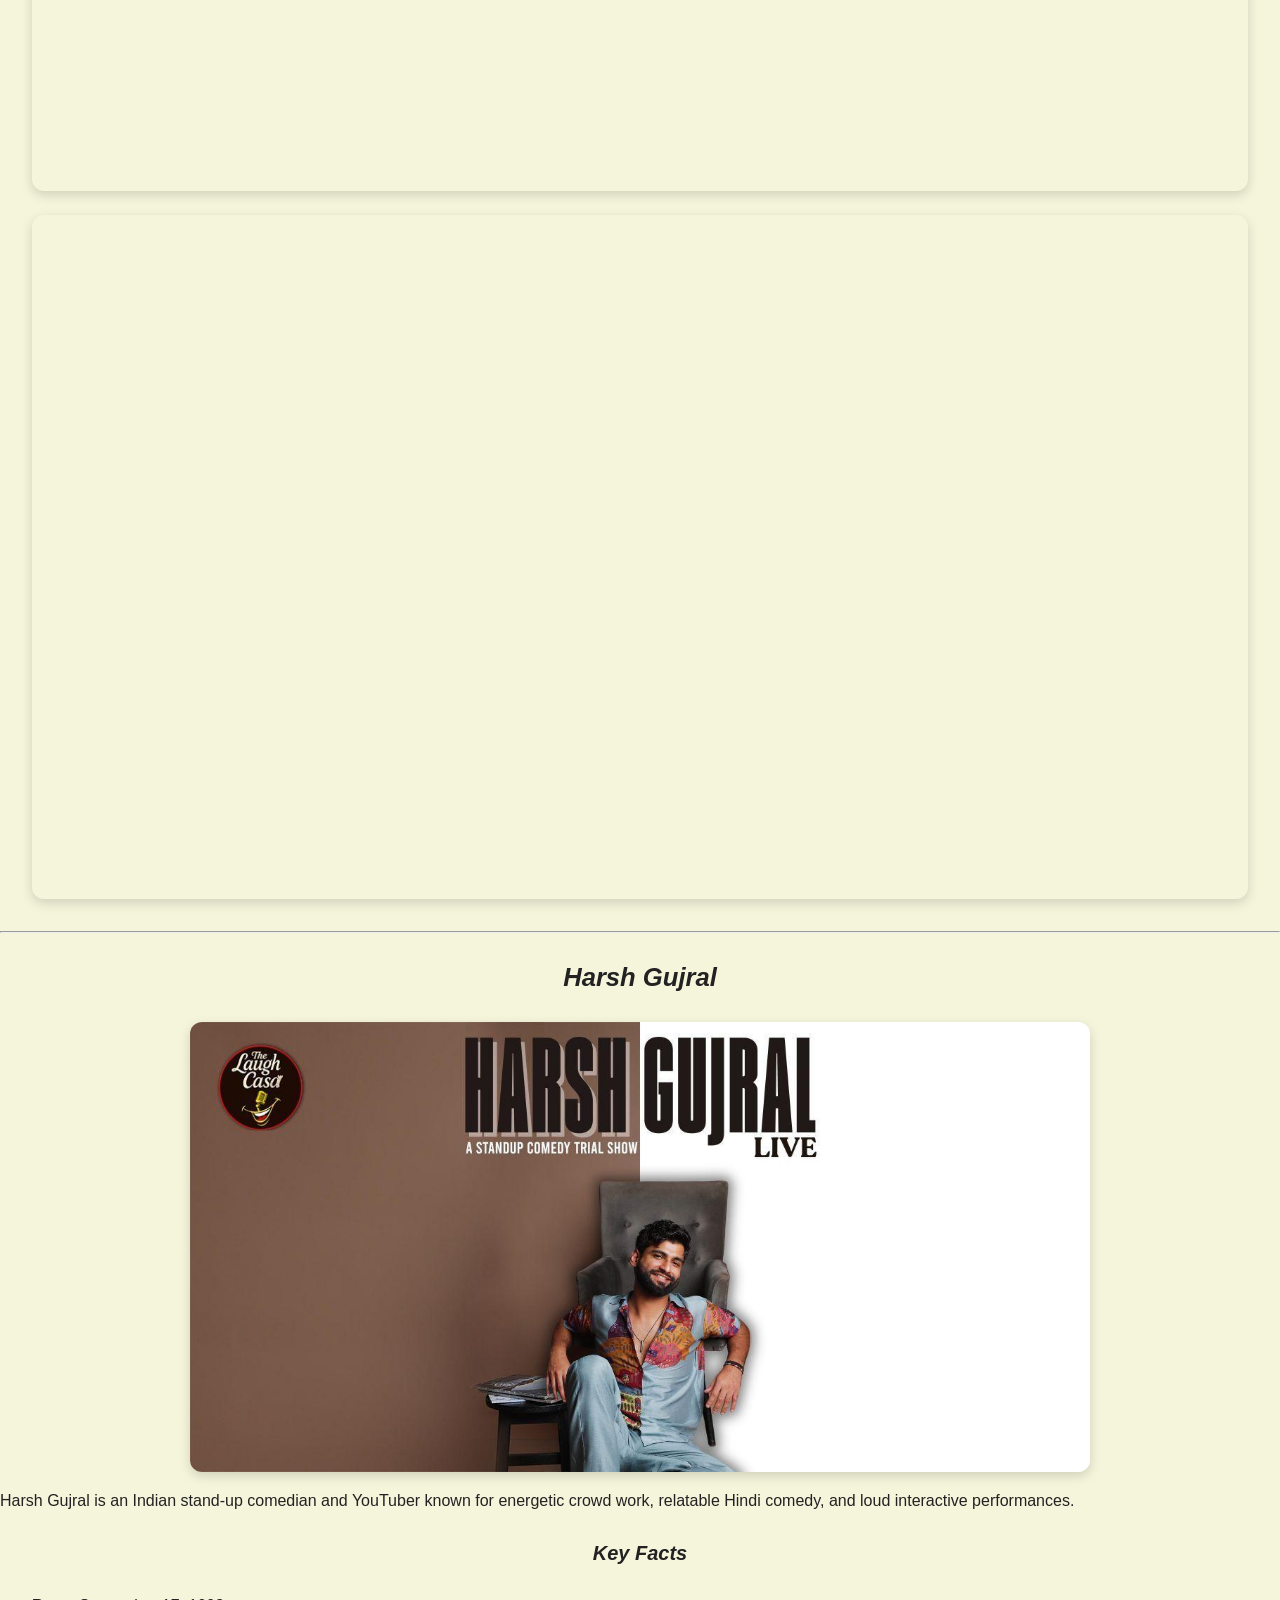
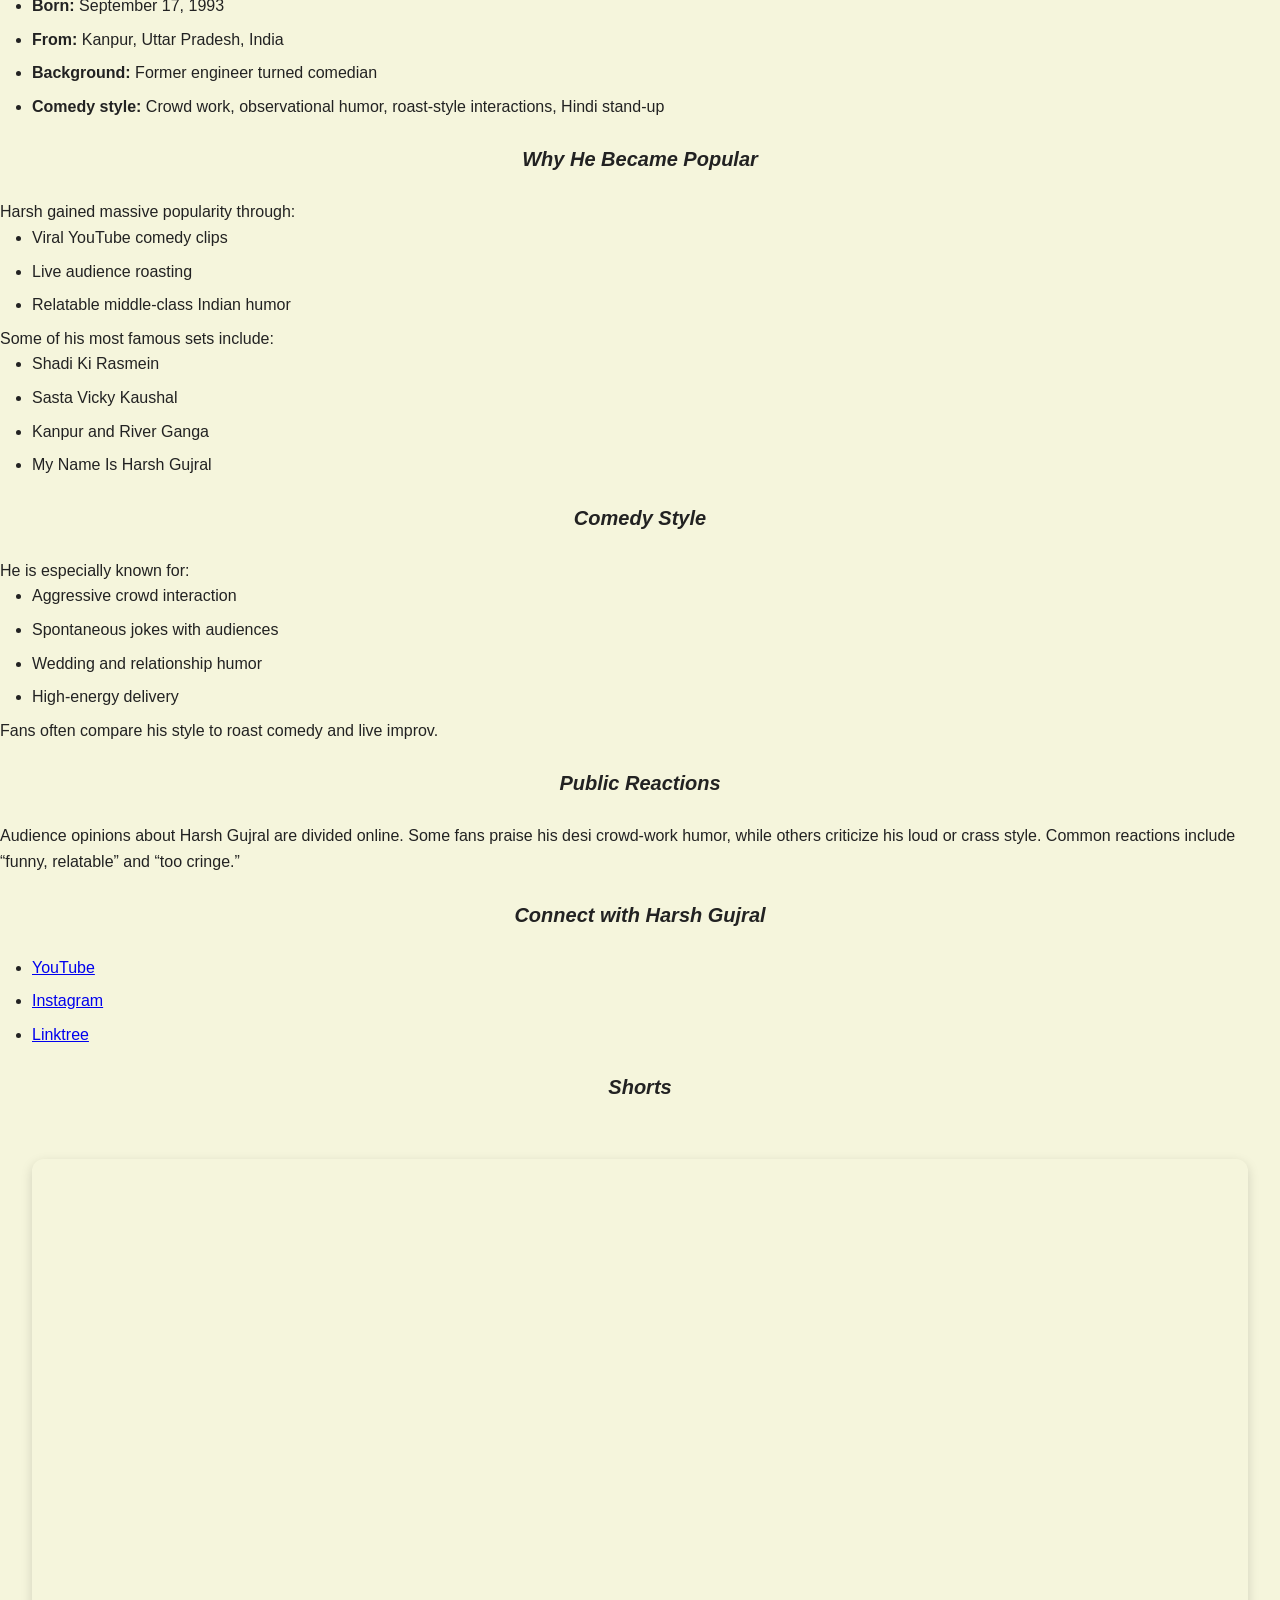
<file: Html/index1.html>
<!DOCTYPE html>
<html lang="en">
<head>
    <meta charset="UTF-8">
    <meta name="viewport" content="width=device-width, initial-scale=1.0">
    <title>Vardan - 5 Standup Comedians</title>
    <link rel="stylesheet" href="../css/index1.css">
</head>
<body>

    <header>
        <h1>5 Standup Comedian Website</h1>
        <hr>

        <div class="mid">
            <img src="../assets/vardanpic.jpg" alt="VardanAgarwal" class="logoowner">

            <p>
                By
                <a href="https://www.linkedin.com/in/vardan-agarwal-9973553a2/" target="_blank" rel="noopener">
                    Vardan Agarwal
                </a>
            </p>
        </div>
    </header>

    <main>

        <section>
            <h2>The Best Indian Stand-up Comedians</h2>

            <ol>
                <li>
                    <a href="#zakhirkhan">Zakir Khan</a>
                    Known for emotional storytelling, relatable middle-class humor, and iconic lines like
                    “Sakht Launda.” His specials <em>Haq Se Single</em> and <em>Kaksha Gyarvi</em> are hugely popular.
                </li>

                <li>
                    <a href="#anubhavsinghbassi">Anubhav Singh Bassi</a>
                    Known for casual storytelling about college, jobs, and friendships. His “Cheating” set went viral.
                </li>

                <li>
                    <a href="#abhishekupmanyu">Abhishek Upmanyu</a>
                    Known for fast delivery, high energy, and absurd observations. Fans especially love
                    <em>Jealous of Sabjiwala</em>.
                </li>

                <li>
                    <a href="#harshgujral">Harsh Gujral</a>
                    Famous for aggressive crowd work and roast-style comedy.
                </li>

                <li>
                    <a href="#kennethmathewsebastian">Kenneth Mathew Sebastian</a>
                    Known for clean comedy, music, and relatable everyday humor. Popular with younger audiences.
                </li>
            </ol>
        </section>

        <hr>

        <!-- Zakir Khan -->
        <section id="zakhirkhan">
            <h2>Zakir Khan</h2>

            <img
                src="../assets/251708_MSG_Zakir_Khan_EDP_VLP_1024x576 (1)_1754595373418.jpg"
                alt="Zakir Khan"
                class="itemsimg"
            >

            <p>
                Zakir Khan is an Indian stand-up comedian, writer, actor, and poet known for his Hindi storytelling
                style that blends humor and emotion. Rising from modest beginnings in Indore, he has become one of
                India’s most popular comedy voices, performing globally and headlining sold-out shows, including at
                Madison Square Garden in 2025.
            </p>

            <h3>Key Facts</h3>
            <ul>
                <li><strong>Born:</strong> August 20, 1987, Indore, Madhya Pradesh, India</li>
                <li><strong>Notable work:</strong> <em>Haq Se Single</em>, <em>Tathastu</em>, <em>Chacha Vidhayak Hain Humare</em></li>
                <li><strong>Major milestone:</strong> First Indian to headline a Hindi comedy show at Madison Square Garden in 2025</li>
                <li><strong>Awards:</strong> Comedy Central India’s Best Stand-Up Comedian, 2012</li>
            </ul>

            <h3>Early Life and Background</h3>
            <p>
                Born into a family with a rich musical legacy, Khan is the grandson of classical musician Ustad
                Moinuddin Khan and son of music teacher Ismail Khan. Initially trained in the sitar, Zakir’s artistic
                roots later found expression in humor and storytelling. His education included radio programming in
                Delhi, which led to work as a radio jockey and writer before his breakthrough in comedy.
            </p>

            <h3>Rise to Fame</h3>
            <p>
                Khan’s popularity surged after winning Comedy Central’s India’s Best Stand-Up Comedian contest in 2012.
                His relatable observations on middle-class life and relationships, delivered in colloquial Hindi,
                resonated with young audiences. Viral clips such as <em>Life Me Chahiye Izzat</em> and his
                <em>Haq Se Single</em> special cemented his status as a cultural voice for a new generation of Indian
                humorists.
            </p>

            <h3>Major Works and Style</h3>
            <p>
                Zakir Khan’s signature mix of wit and vulnerability shines in specials like <em>Tathastu</em> and the
                show <em>Chacha Vidhayak Hain Humare</em>, where he portrays an underdog navigating small-town politics.
                He is also the creator of the spoken-word series <em>Farzi Mushaira</em>, showcasing his affinity for
                Urdu and Hindi poetry. His comedic approach often reflects introspection, self-deprecation, and social
                commentary.
            </p>

            <h3>Global Recognition</h3>
            <p>
                In August 2025, Khan made history as the first Indian to perform an entirely Hindi stand-up show at
                New York’s Madison Square Garden, receiving a standing ovation and calling his parents on stage during
                the emotional finale. This milestone underscored his role in bringing Hindi-language comedy to global
                platforms.
            </p>

            <h3>Connect with Zakir Khan</h3>
            <ul>
                <li><a href="https://youtube.com/@zakirkhan" target="_blank" rel="noopener">YouTube</a></li>
                <li><a href="https://www.instagram.com/zakirkhan_208/" target="_blank" rel="noopener">Instagram</a></li>
                <li><a href="https://linktr.ee/zakirkhanlive" target="_blank" rel="noopener">Linktree</a></li>
            </ul>

            <h3>Zakir Khan Shorts</h3>
            <div class="video-shorts-box">
                <iframe
                    src="https://www.youtube.com/embed/McKSgBepFyI"
                    title="Salary negotiations gone right ft. Zakir Khan"
                    allow="accelerometer; autoplay; clipboard-write; encrypted-media; gyroscope; picture-in-picture; web-share"
                    referrerpolicy="strict-origin-when-cross-origin"
                    allowfullscreen>
                </iframe>

                <iframe
                    src="https://www.youtube.com/embed/ZQZMJ7Ci2HM"
                    title="Zakir Khan Delulu Express 2025 Standup Comedy"
                    allow="accelerometer; autoplay; clipboard-write; encrypted-media; gyroscope; picture-in-picture; web-share"
                    referrerpolicy="strict-origin-when-cross-origin"
                    allowfullscreen>
                </iframe>
            </div>

            <h3>Zakir Khan Full Videos</h3>
            <div class="video-shorts-box">
                <iframe
                    src="https://www.youtube.com/embed/wy9IYJxne0E"
                    title="Zakir Khan full video"
                    allow="accelerometer; autoplay; clipboard-write; encrypted-media; gyroscope; picture-in-picture; web-share"
                    referrerpolicy="strict-origin-when-cross-origin"
                    allowfullscreen>
                </iframe>

                <iframe
                    src="https://www.youtube.com/embed/oROwuFMkNc0"
                    title="Zakir Khan full video"
                    allow="accelerometer; autoplay; clipboard-write; encrypted-media; gyroscope; picture-in-picture; web-share"
                    referrerpolicy="strict-origin-when-cross-origin"
                    allowfullscreen>
                </iframe>
            </div>
        </section>

        <hr>

        <!-- Anubhav Singh Bassi -->
        <section id="anubhavsinghbassi">
            <h2>Anubhav Singh Bassi</h2>
            
              <img src="../assets\-Tjbwi_HmLkNASapWhIkEiHNmUJyzDw7dqZzkSc7X4S-Q7yezyCVG_7gBIQoCO96mnAGmg3uydUeIJusRjSKUSW9TOxtpbrVhVuf9loNqRLfOFsvmcu-dQEBOROUZySPS0MOat22Nz-j3UAxybSnISBToE8X_9a0RzSs9OqtGesl8xXao2UgaZkhKPDYpI1K.jpg" alt="anubhavsinghbassi" class="itemsimg">
        

            <p>
                Anubhav Singh Bassi is one of India’s most popular Hindi stand-up comedians, known for storytelling
                comedy based on hostel life, friendships, UPSC preparation, law school, and everyday struggles.
            </p>

            <h3>Key Facts</h3>
            <ul>
                <li><strong>Born:</strong> January 9, 1991</li>
                <li><strong>From:</strong> Meerut, Uttar Pradesh, India</li>
                <li><strong>Background:</strong> Lawyer, UPSC aspirant, entrepreneur, comedian</li>
                <li><strong>Comedy style:</strong> Anecdotal, observational, storytelling comedy</li>
                <li><strong>Started stand-up:</strong> Around 2017 after performing at an open mic</li>
            </ul>

            <h3>Famous Comedy Sets</h3>
            <ul>
                <li>Hostel</li>
                <li>Cheating</li>
                <li>Waxing</li>
                <li>UPSC</li>
                <li>Roommate</li>
            </ul>

            <p>His videos have received hundreds of millions of views on YouTube.</p>

            <h3>Why People Like Him</h3>
            <ul>
                <li>College and hostel nostalgia</li>
                <li>Chaotic friend groups</li>
                <li>Career confusion</li>
                <li>Middle-class Indian experiences</li>
            </ul>

            <h3>Recent Appearances and News</h3>
            <ul>
                <li>Appeared on a comedy special episode of <em>Kaun Banega Crorepati</em> with other comedians.</li>
                <li>Continues doing live tours across India and international shows.</li>
            </ul>

            <h3>Connect with Anubhav Singh Bassi</h3>
            <ul>
                <li><a href="https://www.youtube.com/@AnubhavSinghBassi" target="_blank" rel="noopener">YouTube</a></li>
                <li><a href="https://www.instagram.com/be_a_bassi/" target="_blank" rel="noopener">Instagram</a></li>
                <li><a href="https://linktr.ee/anubhavsinghbassi" target="_blank" rel="noopener">Linktree</a></li>
            </ul>

            <h3>Full Videos</h3>
            <div class="video-shorts-box">
                <iframe
                    src="https://www.youtube.com/embed/mbOO0Z6ryO0"
                    title="Anubhav Singh Bassi full video"
                    allow="accelerometer; autoplay; clipboard-write; encrypted-media; gyroscope; picture-in-picture; web-share"
                    referrerpolicy="strict-origin-when-cross-origin"
                    allowfullscreen>
                </iframe>
            </div>
        </section>

        <hr>

        <!-- Abhishek Upmanyu -->
        <section id="abhishekupmanyu">
            <h2>Abhishek Upmanyu</h2>

            <img
                src="../assets\Abhishek-Upmanyu.webp"
                alt="Abhishek Upmanyu"
                class="itemsimg"
            >

            <p>
                Abhishek Upmanyu is one of India’s most loved stand-up comedians, famous for his fast-paced delivery,
                observational humor, and iconic one-liners like “Main kya karu phir, job chhod du?”
            </p>

            <h3>Key Facts</h3>
            <ul>
                <li><strong>Born:</strong> May 19, 1990</li>
                <li><strong>From:</strong> New Delhi, India</li>
                <li><strong>Background:</strong> Stand-up comedian, writer, YouTuber</li>
                <li><strong>Comedy style:</strong> Observational, surreal, Hindi-English mix</li>
            </ul>

            <h3>Famous Comedy Sets</h3>
            <ul>
                <li>Friends, Crime, and The Cosmos</li>
                <li>Indian Insults and Comebacks</li>
                <li>Thoda Saaf Bol</li>
            </ul>

            <p>His videos have received hundreds of millions of views on YouTube.</p>

            <h3>Why Audiences Love Him</h3>
            <ul>
                <li>Rapid-fire punchlines</li>
                <li>Relatable middle-class humor</li>
                <li>Expressive storytelling</li>
                <li>Spontaneous crowd work</li>
            </ul>

            <h3>Connect with Abhishek Upmanyu</h3>
            <ul>
                <li><a href="https://www.youtube.com/@aupmanyu" target="_blank" rel="noopener">YouTube</a></li>
                <li><a href="https://www.instagram.com/aupmanyu/" target="_blank" rel="noopener">Instagram</a></li>
                <li><a href="https://linktr.ee/aupmanyu" target="_blank" rel="noopener">Linktree</a></li>
            </ul>

            <h3>Full Videos</h3>
            <div class="video-shorts-box">
                <iframe
                    src="https://www.youtube.com/embed/t8HrZTLRCeU"
                    title="Abhishek Upmanyu full video"
                    allow="accelerometer; autoplay; clipboard-write; encrypted-media; gyroscope; picture-in-picture; web-share"
                    referrerpolicy="strict-origin-when-cross-origin"
                    allowfullscreen>
                </iframe>

                <iframe
                    src="https://www.youtube.com/embed/c7QYEedjb_o"
                    title="Abhishek Upmanyu full video"
                    allow="accelerometer; autoplay; clipboard-write; encrypted-media; gyroscope; picture-in-picture; web-share"
                    referrerpolicy="strict-origin-when-cross-origin"
                    allowfullscreen>
                </iframe>
            </div>
        </section>

        <hr>

        <!-- Kenneth Mathew Sebastian -->
        <section id="kennethmathewsebastian">
            <h2>Kenneth Mathew Sebastian</h2>

            <img
                src="../assets\khenne.jpg"
                alt="Kenneth Mathew Sebastian"
                class="itemsimg"
            >

            <p>
                Kenny Sebastian is an Indian stand-up comedian, musician, filmmaker, and podcaster known for clean
                observational comedy, musical humor, and relatable storytelling.
            </p>

            <h3>Key Facts</h3>
            <ul>
                <li><strong>Born:</strong> December 31, 1990</li>
                <li><strong>From:</strong> Kerala; raised in Bengaluru</li>
                <li><strong>Language:</strong> Primarily English, with Hindi and Malayalam elements</li>
                <li><strong>Comedy style:</strong> Observational, musical, anecdotal, improvisational</li>
            </ul>

            <h3>Why He Became Famous</h3>
            <p>Kenny first gained popularity on YouTube through:</p>
            <ul>
                <li>Comedy sketches</li>
                <li>Musical parody videos</li>
                <li>The viral #KennySing4Me series</li>
            </ul>

            <p>He later became one of India’s biggest English-language stand-up comics through live tours, Amazon Prime
            specials, Netflix specials, and judging roles on <em>Comicstaan</em>.</p>

            <h3>What Audiences Like About Him</h3>
            <ul>
                <li>Clean and family-friendly comedy</li>
                <li>Musical bits with guitar</li>
                <li>Awkward social humor</li>
                <li>Calm storytelling style</li>
            </ul>

            <h3>Connect with Kenny Sebastian</h3>
            <ul>
                <li><a href="https://www.youtube.com/@KennySebastian" target="_blank" rel="noopener">YouTube</a></li>
                <li><a href="https://www.instagram.com/kennethseb/" target="_blank" rel="noopener">Instagram</a></li>
                <li><a href="https://www.knowkenny.com/" target="_blank" rel="noopener">Official Website</a></li>
            </ul>

            <h3>Full Videos</h3>
            <div class="video-shorts-box">
                <iframe
                    src="https://www.youtube.com/embed/39gydFdqoD4"
                    title="Kenny Sebastian full video"
                    allow="accelerometer; autoplay; clipboard-write; encrypted-media; gyroscope; picture-in-picture; web-share"
                    referrerpolicy="strict-origin-when-cross-origin"
                    allowfullscreen>
                </iframe>

                <iframe
                    src="https://www.youtube.com/embed/-tWX0kgAp6I"
                    title="Kenny Sebastian full video"
                    allow="accelerometer; autoplay; clipboard-write; encrypted-media; gyroscope; picture-in-picture; web-share"
                    referrerpolicy="strict-origin-when-cross-origin"
                    allowfullscreen>
                </iframe>
            </div>
        </section>

        <hr>

        <!-- Harsh Gujral -->
        <section id="harshgujral">
            <h2>Harsh Gujral</h2>

            <img src="../assets\harsh.jpg" alt="Harsh_Gujral" class="itemsimg">

            <p>
                Harsh Gujral is an Indian stand-up comedian and YouTuber known for energetic crowd work, relatable
                Hindi comedy, and loud interactive performances.
            </p>

            <h3>Key Facts</h3>
            <ul>
                <li><strong>Born:</strong> September 17, 1993</li>
                <li><strong>From:</strong> Kanpur, Uttar Pradesh, India</li>
                <li><strong>Background:</strong> Former engineer turned comedian</li>
                <li><strong>Comedy style:</strong> Crowd work, observational humor, roast-style interactions, Hindi stand-up</li>
            </ul>

            <h3>Why He Became Popular</h3>
            <p>Harsh gained massive popularity through:</p>
            <ul>
                <li>Viral YouTube comedy clips</li>
                <li>Live audience roasting</li>
                <li>Relatable middle-class Indian humor</li>
            </ul>

            <p>Some of his most famous sets include:</p>
            <ul>
                <li>Shadi Ki Rasmein</li>
                <li>Sasta Vicky Kaushal</li>
                <li>Kanpur and River Ganga</li>
                <li>My Name Is Harsh Gujral</li>
            </ul>

            <h3>Comedy Style</h3>
            <p>He is especially known for:</p>
            <ul>
                <li>Aggressive crowd interaction</li>
                <li>Spontaneous jokes with audiences</li>
                <li>Wedding and relationship humor</li>
                <li>High-energy delivery</li>
            </ul>

            <p>Fans often compare his style to roast comedy and live improv.</p>

            <h3>Public Reactions</h3>
            <p>
                Audience opinions about Harsh Gujral are divided online. Some fans praise his desi crowd-work humor,
                while others criticize his loud or crass style. Common reactions include “funny, relatable” and
                “too cringe.”
            </p>

            <h3>Connect with Harsh Gujral</h3>
            <ul>
                <li><a href="https://www.youtube.com/@Harshgujral" target="_blank" rel="noopener">YouTube</a></li>
                <li><a href="https://www.instagram.com/realharshgujral/" target="_blank" rel="noopener">Instagram</a></li>
                <li><a href="https://linktr.ee/HarshGujral" target="_blank" rel="noopener">Linktree</a></li>
            </ul>

            <h3>Shorts</h3>
            <div class="video-shorts-box">
                <iframe
                    src="https://www.youtube.com/embed/LxbYaoa4YqY"
                    title="Mera Desh Badal raha hai Karvachauth rakh raha hai"
                    allow="accelerometer; autoplay; clipboard-write; encrypted-media; gyroscope; picture-in-picture; web-share"
                    referrerpolicy="strict-origin-when-cross-origin"
                    allowfullscreen>
                </iframe>

                <iframe
                    src="https://www.youtube.com/embed/VgK1o0-ef88"
                    title="I don’t forgive, I don’t forget"
                    allow="accelerometer; autoplay; clipboard-write; encrypted-media; gyroscope; picture-in-picture; web-share"
                    referrerpolicy="strict-origin-when-cross-origin"
                    allowfullscreen>
                </iframe>
            </div>

            <h3>Full Videos</h3>
            <div class="video-shorts-box">
                <iframe
                    src="https://www.youtube.com/embed/MwsHgn_jdIY"
                    title="Harsh Gujral full video"
                    allow="accelerometer; autoplay; clipboard-write; encrypted-media; gyroscope; picture-in-picture; web-share"
                    referrerpolicy="strict-origin-when-cross-origin"
                    allowfullscreen>
                </iframe>
            </div>
        </section>

    </main>

</body>
</html>
</file>
<file: css/index1.css>
* {
  margin: 0;
  padding: 0;
  box-sizing: border-box;
}

/* ===== Page ===== */
body {
  background-color: beige;
  color: #222;
  font-family: Arial, Helvetica, sans-serif;
  line-height: 1.6;
  
}

/* ===== Headings ===== */
h1,
h2,
h3,
h4 {
  margin: 1.5rem 0;
  text-align: center;
  font-style: italic;
}

h1 {
  font-size: 2rem;
}

h2 {
  font-size: 1.6rem;
}

h3 {
  font-size: 1.25rem;
}

h4 {
  font-size: 1.1rem;
}

/* ===== Header ===== */
header {
  padding: 2rem 1rem;
  text-align: center;
}

header hr {
  margin: 1.5rem auto;
  width: 70%;
  border: none;
  border-top: 2px solid #333;
}

.mid {
  display: flex;
  flex-direction: row;
  align-items: center;
  justify-content: center;
  gap: 1rem;
  padding: 1rem;
}

.mid-item {
  display: flex;
  align-items: center;
  gap: 10px;
}

.logoowner {
  width: 60px;
  height: 60px;
  border-radius: 50%;
  object-fit: cover;
}

.linkownerbio {
  color: #000;
  text-decoration: none;
  font-weight: 600;
}

.linkownerbio:hover {
  text-decoration: underline;
}

/* ===== Intro section ===== */
.section1 {
  display: flex;
  flex-direction: column;
  gap: 1rem;
  padding: 1rem;
}

.section-items {
  display: flex;
  flex-direction: column;
  gap: 1rem;
  padding: 1rem 2rem;
}

.section-items a {
  font-weight: 700;
}

/* ===== Content ===== */
.para {
  padding: 2rem;
  font-style: italic;
  font-size: 1.25rem;
  font-weight: 700;
}

.data {
  padding: 1.5rem 2rem;
}

ul {
  padding-left: 2rem;
}

li {
  list-style: disc;
  margin-bottom: 0.5rem;
}

.Button-icon li {
  list-style: none;
}

/* ===== Images ===== */
.itemsimg {
  display: block;
  width: 100%;
  max-width: 900px;
  height: auto;
  margin: 1rem auto;
  border-radius: 12px;
  box-shadow: 0 4px 12px rgba(0, 0, 0, 0.15);
}

/* ===== Social buttons ===== */
.Button-icon {
  display: flex;
  flex-wrap: wrap;
  justify-content: center;
  align-items: center;
  gap: 1rem;
  padding: 1.5rem;
}

.Youtube,
.Instagram,
.Linktree {
  border: none;
  border-radius: 25px;
  padding: 0.75rem 1.5rem;
  font-weight: 700;
  color: #fff;
  cursor: pointer;
  transition: transform 0.2s ease, opacity 0.2s ease;
}

.Youtube {
  background-color: #ff0000;
}

.Instagram {
  background-color: #405de6;
}

.Linktree {
  background-color: #ff5733;
}

.Youtube:hover,
.Instagram:hover,
.Linktree:hover {
  transform: translateY(-3px);
  opacity: 0.9;
}

.Youtube a,
.Instagram a,
.Linktree a {
  color: #fff;
  text-decoration: none;
}

/* ===== Videos ===== */
.video-shorts-box {
  display: flex;
  flex-direction: column;
  gap: 1.5rem;
  padding: 2rem;
}

.video-shorts-box iframe {
  width: 100%;
  aspect-ratio: 16 / 9;
  height: auto;
  border: none;
  border-radius: 12px;
  box-shadow: 0 4px 12px rgba(0, 0, 0, 0.15);
}

/* ===== Responsive design ===== */
@media (min-width: 2000px) {
  .video-shorts-box {
    flex-direction: row;
    align-items: flex-start;
  }

  .video-shorts-box iframe {
    flex: 1 1 0;
  }
}

@media (max-width: 600px) {
  .mid {
    flex-direction: column;
    text-align: center;
  }

  .section-items,
  .para,
  .data,
  .video-shorts-box {
    padding: 1rem;
  }
}
</file>
